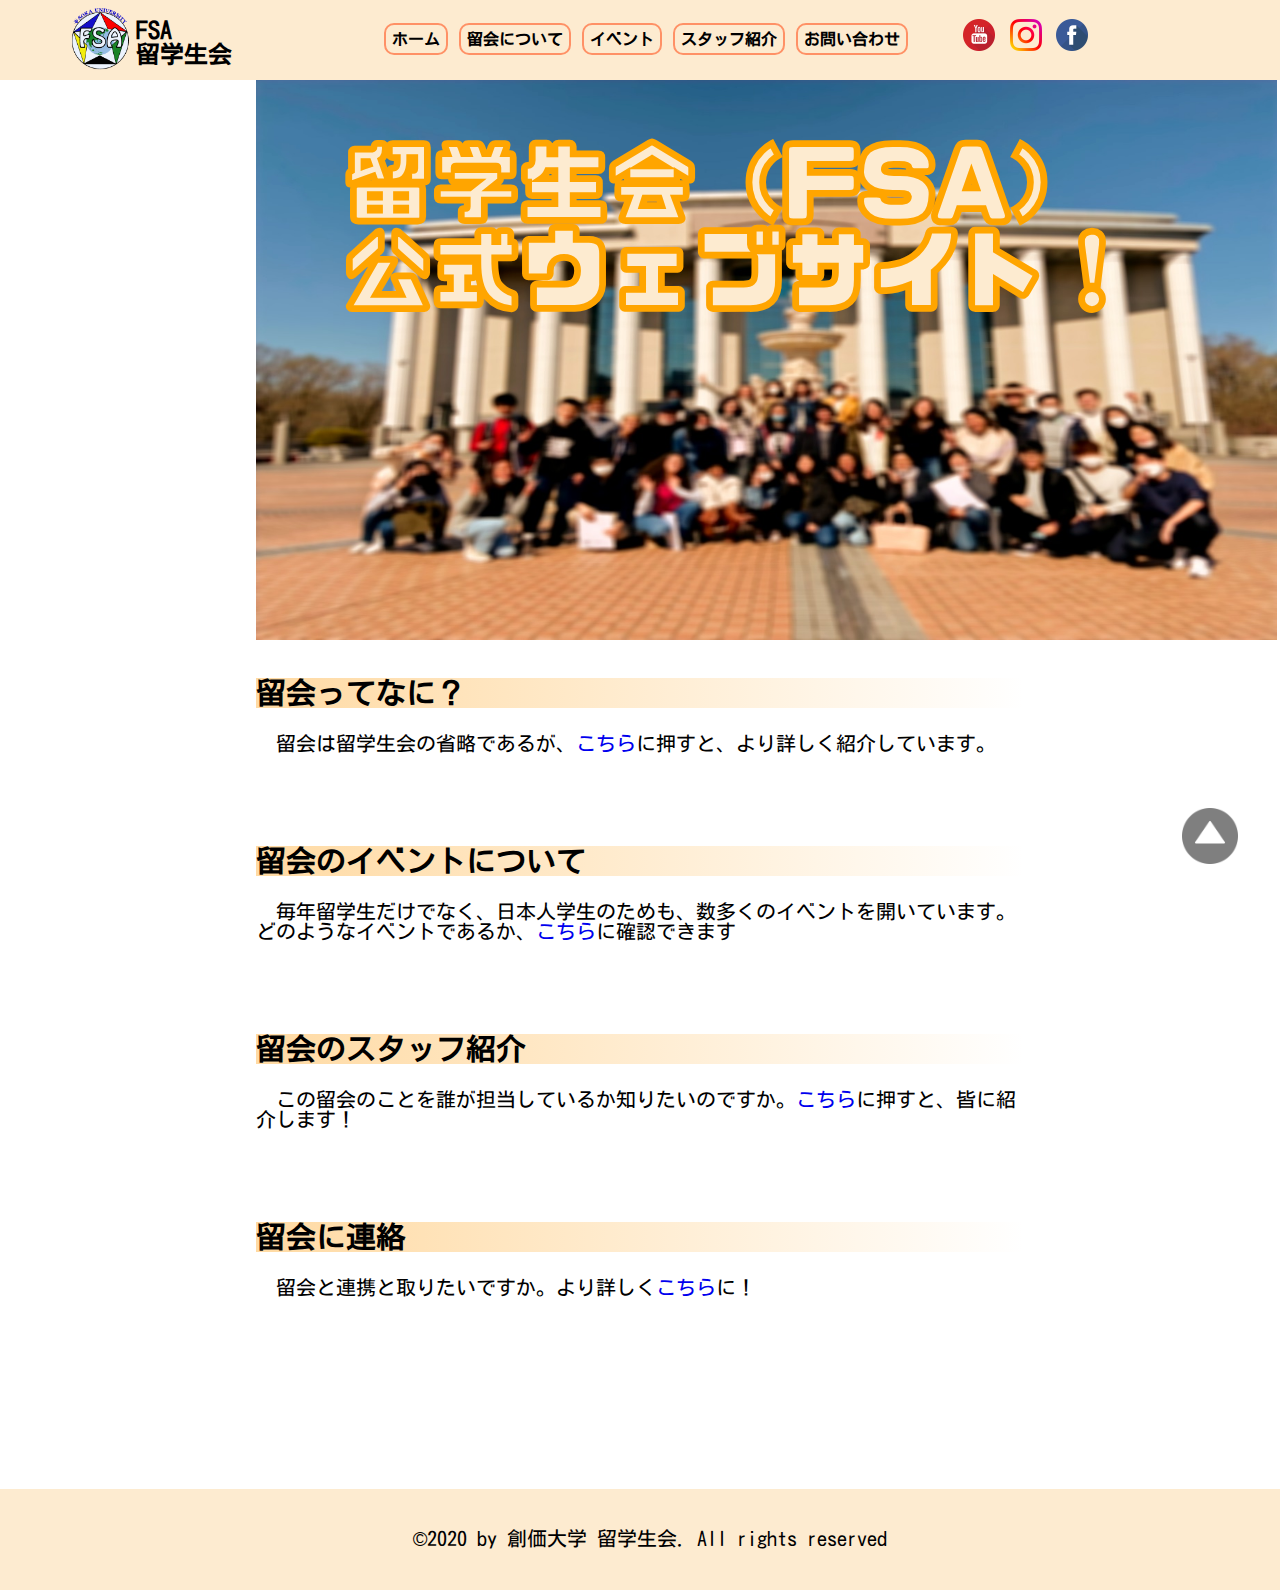
<file: index.html>
<!DOCTYPE html>

<html lang="ja">
    <head>
        <meta charset= "UTF-8"/>
        <link rel="stylesheet" href="./design.css"/>
        <link rel="icon" href="./icon/logo_hd.png" type="image/png"/>
        <meta name= "author" content="KeithVALENTIN"/>
        <meta name= "keywords" content="htlm, css, javascript"/>
        <title>創価大学留学生会公式的なウェブサイト</title>
        
    </head>
    
    <body>
        <header>
            <div class="logo_top">
                <a href="./index.html"><img class="logo_img" src="./icon/logo_hd.png" alt="Your browser does not support this img" /></a>
                <p class="logo_no">FSA
                    留学生会</p>
            </div>
            
            <nav class="nav_bar">
                <ul>
                    <li><a href="./index.html">ホーム</a></li>
                    <li><a href="./expl.html">留会について</a></li>
                    <li><a href="./events.html">イベント</a></li>
                    <li><a href="./staff.html">スタッフ紹介</a></li>
                    <li><a href="./cont.html">お問い合わせ</a></li>
                </ul>
            </nav>
            
            <ul class="sns">
                <li><a href="https://www.youtube.com/channel/UCuiwszFoBiWii0fJ1_tnmRQ" target="_blank" rel="external"><img src="./icon/youtube.png"/></a></li>
                <li><a href="https://www.instagram.com/soka_uni_fsa/" target="_blank" rel="external"><img src="./icon/instagram.png"/></a></li>
                <li><a href="https://www.facebook.com/sokauniversityfsa/" target="_blank" rel="external"><img src="./icon/facebook.png"/></a></li>
            </ul>
        </header>
        
        <div class="main" id="top">
            <img src="./img/front.jpg"/>
            <h1 id="Title">留学生会（FSA）
            公式ウェブサイト！</h1>
            
            <div class="space">
                <h2 id="meann">留会ってなに？</h2>
                <p>留会は留学生会の省略であるが、<a href="./expl.html">こちら</a>に押すと、より詳しく紹介しています。</p>
            </div>
            <div class="space">
                <h2 id="event">留会のイベントについて</h2>
                <p>毎年留学生だけでなく、日本人学生のためも、数多くのイベントを開いています。どのようなイベントであるか、<a href="./events.html">こちら</a>に確認できます</p>
            </div>
            <div class="space">
                <h2 id="staff">留会のスタッフ紹介</h2>
                <p>この留会のことを誰が担当しているか知りたいのですか。<a href="./staff.html">こちら</a>に押すと、皆に紹介します！</p>
            </div>
            <div class="space">
                <h2 id="cont">留会に連絡</h2>
                <p>留会と連携と取りたいですか。より詳しく<a href="./cont.html">こちら</a>に！</p>
            </div>
        </div>
        
        <div class="top_ic"><a href="#top"><img src="./icon/top.png"/></a></div>
        
        <footer>
            <p id="bottom">&copy;2020 by 創価大学 留学生会. All rights reserved</p>
        </footer>
        
        <script src="https://ajax.googleapis.com/ajax/libs/jquery/3.5.1/jquery.min.js"></script>
        <script src="code.js"></script>
    </body>
</html>
</file>
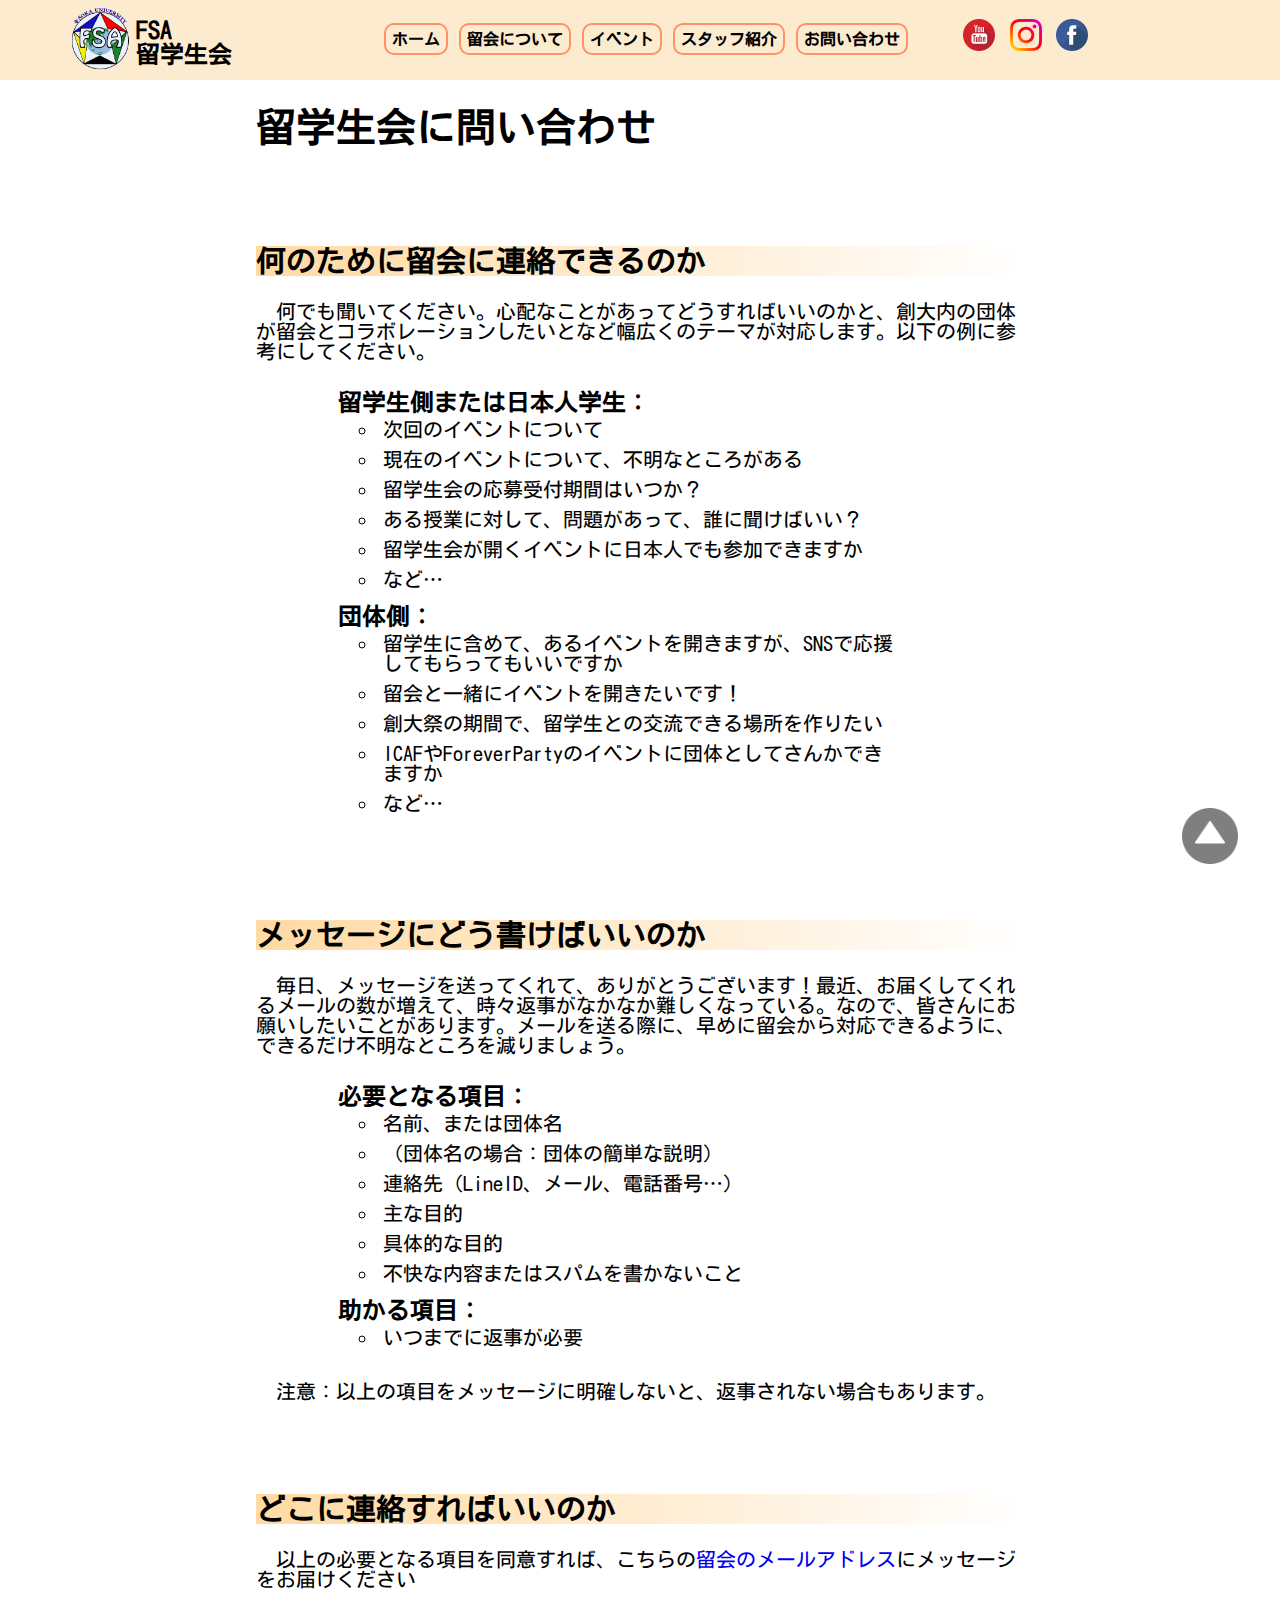
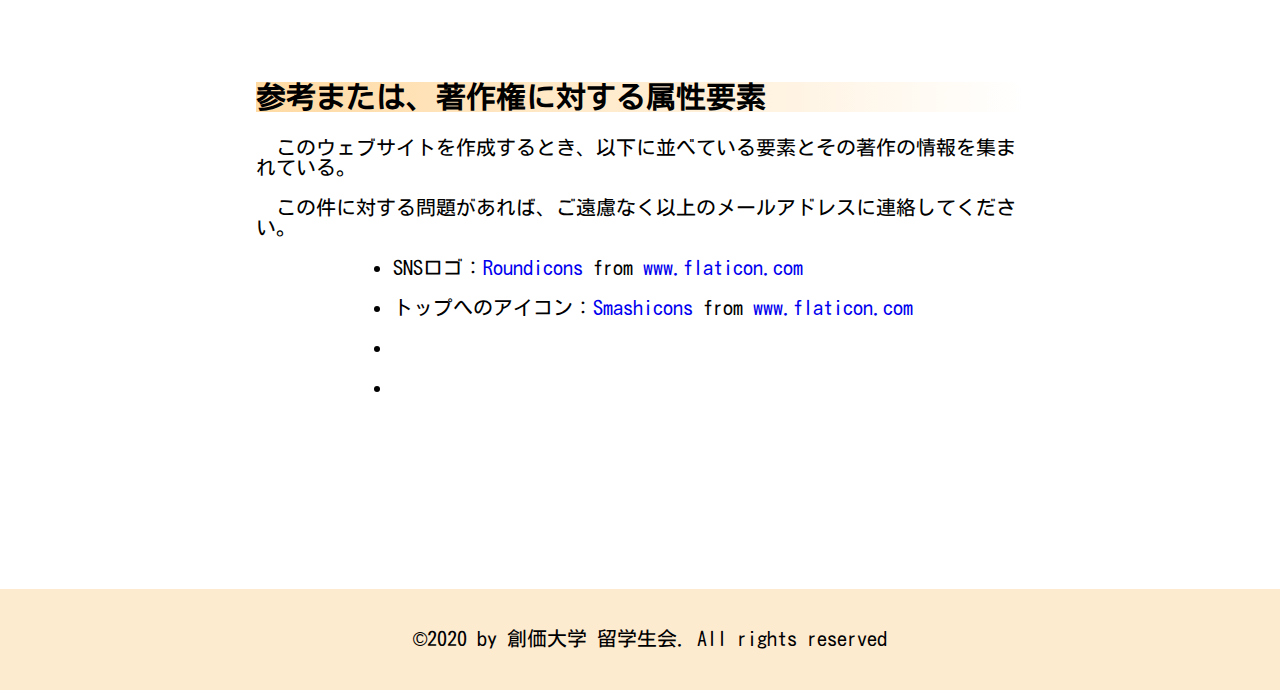
<file: cont.html>
<!DOCTYPE html>

<html lang="ja">
    <head>
        <meta charset= "UTF-8"/>
        <link rel="stylesheet" href="./design.css"/>
        <link rel="icon" href="./icon/logo_hd.png" type="image/png"/>
        <meta name= "author" content="KeithVALENTIN"/>
        <meta name= "keywords" content="htlm, css, javascript"/>
        <title>創価大学留学生会公式的なウェブサイト</title>
        
    </head>
    
    <body>
        <header>
            <div class="logo_top">
                <a href="./index.html"><img class="logo_img" src="./icon/logo_hd.png" alt="Your browser does not support this img" width="75em"/></a>
                <p class="logo_no">FSA
                    留学生会</p>
            </div>
            
            <nav class="nav_bar">
                <ul>
                    <li><a href="./index.html">ホーム</a></li>
                    <li><a href="./expl.html">留会について</a></li>
                    <li><a href="./events.html">イベント</a></li>
                    <li><a href="./staff.html">スタッフ紹介</a></li>
                    <li><a href="./cont.html">お問い合わせ</a></li>
                </ul>
            </nav>
            
            <ul class="sns">
                <li><a href="https://www.youtube.com/channel/UCuiwszFoBiWii0fJ1_tnmRQ" target="_blank" rel="external"><img src="./icon/youtube.png"/></a></li>
                <li><a href="https://www.instagram.com/soka_uni_fsa/" target="_blank" rel="external"><img src="./icon/instagram.png"/></a></li>
                <li><a href="https://www.facebook.com/sokauniversityfsa/" target="_blank" rel="external"><img src="./icon/facebook.png"/></a></li>
            </ul>
        </header>
        
        <div class="main" id="top">
            <h1>留学生会に問い合わせ</h1>
            <div class="space">
                <h2 id="moki">何のために留会に連絡できるのか</h2>
                <p>何でも聞いてください。心配なことがあってどうすればいいのかと、創大内の団体が留会とコラボレーションしたいとなど幅広くのテーマが対応します。以下の例に参考にしてください。</p>
                
                <ul class="komoku">
                    <li>
                        留学生側または日本人学生：
                        <ul>
                            <li>次回のイベントについて</li>
                            <li>現在のイベントについて、不明なところがある</li>
                            <li>留学生会の応募受付期間はいつか？</li>
                            <li>ある授業に対して、問題があって、誰に聞けばいい？</li>
                            <li>留学生会が開くイベントに日本人でも参加できますか</li>
                            <li>など…</li>
                        </ul>
                    </li>
                    <li>
                        団体側：
                        <ul>
                            <li>留学生に含めて、あるイベントを開きますが、SNSで応援してもらってもいいですか</li>
                            <li>留会と一緒にイベントを開きたいです！</li>
                            <li>創大祭の期間で、留学生との交流できる場所を作りたい</li>
                            <li>ICAFやForeverPartyのイベントに団体としてさんかできますか</li>
                            <li>など…</li>
                        </ul>
                    </li>
                </ul>
            </div>
            
            <div class="space">
                <h2 id="rule">メッセージにどう書けばいいのか</h2>
                <p>毎日、メッセージを送ってくれて、ありがとうございます！最近、お届くしてくれるメールの数が増えて、時々返事がなかなか難しくなっている。なので、皆さんにお願いしたいことがあります。メールを送る際に、早めに留会から対応できるように、できるだけ不明なところを減りましょう。</p>
                
                <ul class="komoku">
                    <li>
                        必要となる項目：
                        <ul>
                            <li>名前、または団体名</li>
                            <li>（団体名の場合：団体の簡単な説明）</li>
                            <li>連絡先（LineID、メール、電話番号…）</li>
                            <li>主な目的</li>
                            <li>具体的な目的</li>
                            <li>不快な内容またはスパムを書かないこと</li>
                        </ul>
                    </li>
                    <li>
                        助かる項目：
                        <ul>
                            <li>いつまでに返事が必要</li>
                        </ul>
                    </li>
                </ul>
                <p>注意：以上の項目をメッセージに明確しないと、返事されない場合もあります。</p>
            </div>
            
            <div class="space">
                <h2 id="mail">どこに連絡すればいいのか</h2>
                <p>以上の必要となる項目を同意すれば、こちらの<a href="mailto:fsasokafamily@gmail.com?cc=e1958225@soka-u.jp">留会のメールアドレス</a>にメッセージをお届けください</p>
            </div>
            
            <div class="space">
                <h2>参考または、著作権に対する属性要素</h2>
                <p>このウェブサイトを作成するとき、以下に並べている要素とその著作の情報を集まれている。</p>
                <p>この件に対する問題があれば、ご遠慮なく以上のメールアドレスに連絡してください。</p>
                
                <ul class="choken">
                    <li>SNSロゴ：<a href="https://roundicons.com/" title="Roundicons">Roundicons</a> from <a href="https://www.flaticon.com/" title="Flaticon"> www.flaticon.com</a></li>
                    <li>トップへのアイコン：<a href="https://smashicons.com/" title="Smashicons">Smashicons</a> from <a href="https://www.flaticon.com/" title="Flaticon"> www.flaticon.com</a></li>
                    <li></li>
                    <li></li>
                </ul>
            </div>
        </div>
        
        <div class="top_ic"><a href="#top"><img src="./icon/top.png"/></a></div>
        
        <footer>
            <p id="bottom">&copy;2020 by 創価大学 留学生会. All rights reserved</p>
        </footer>
        
        <script src="https://ajax.googleapis.com/ajax/libs/jquery/3.5.1/jquery.min.js"></script>
        <script src="code.js"></script>
    </body>
</html>
</file>
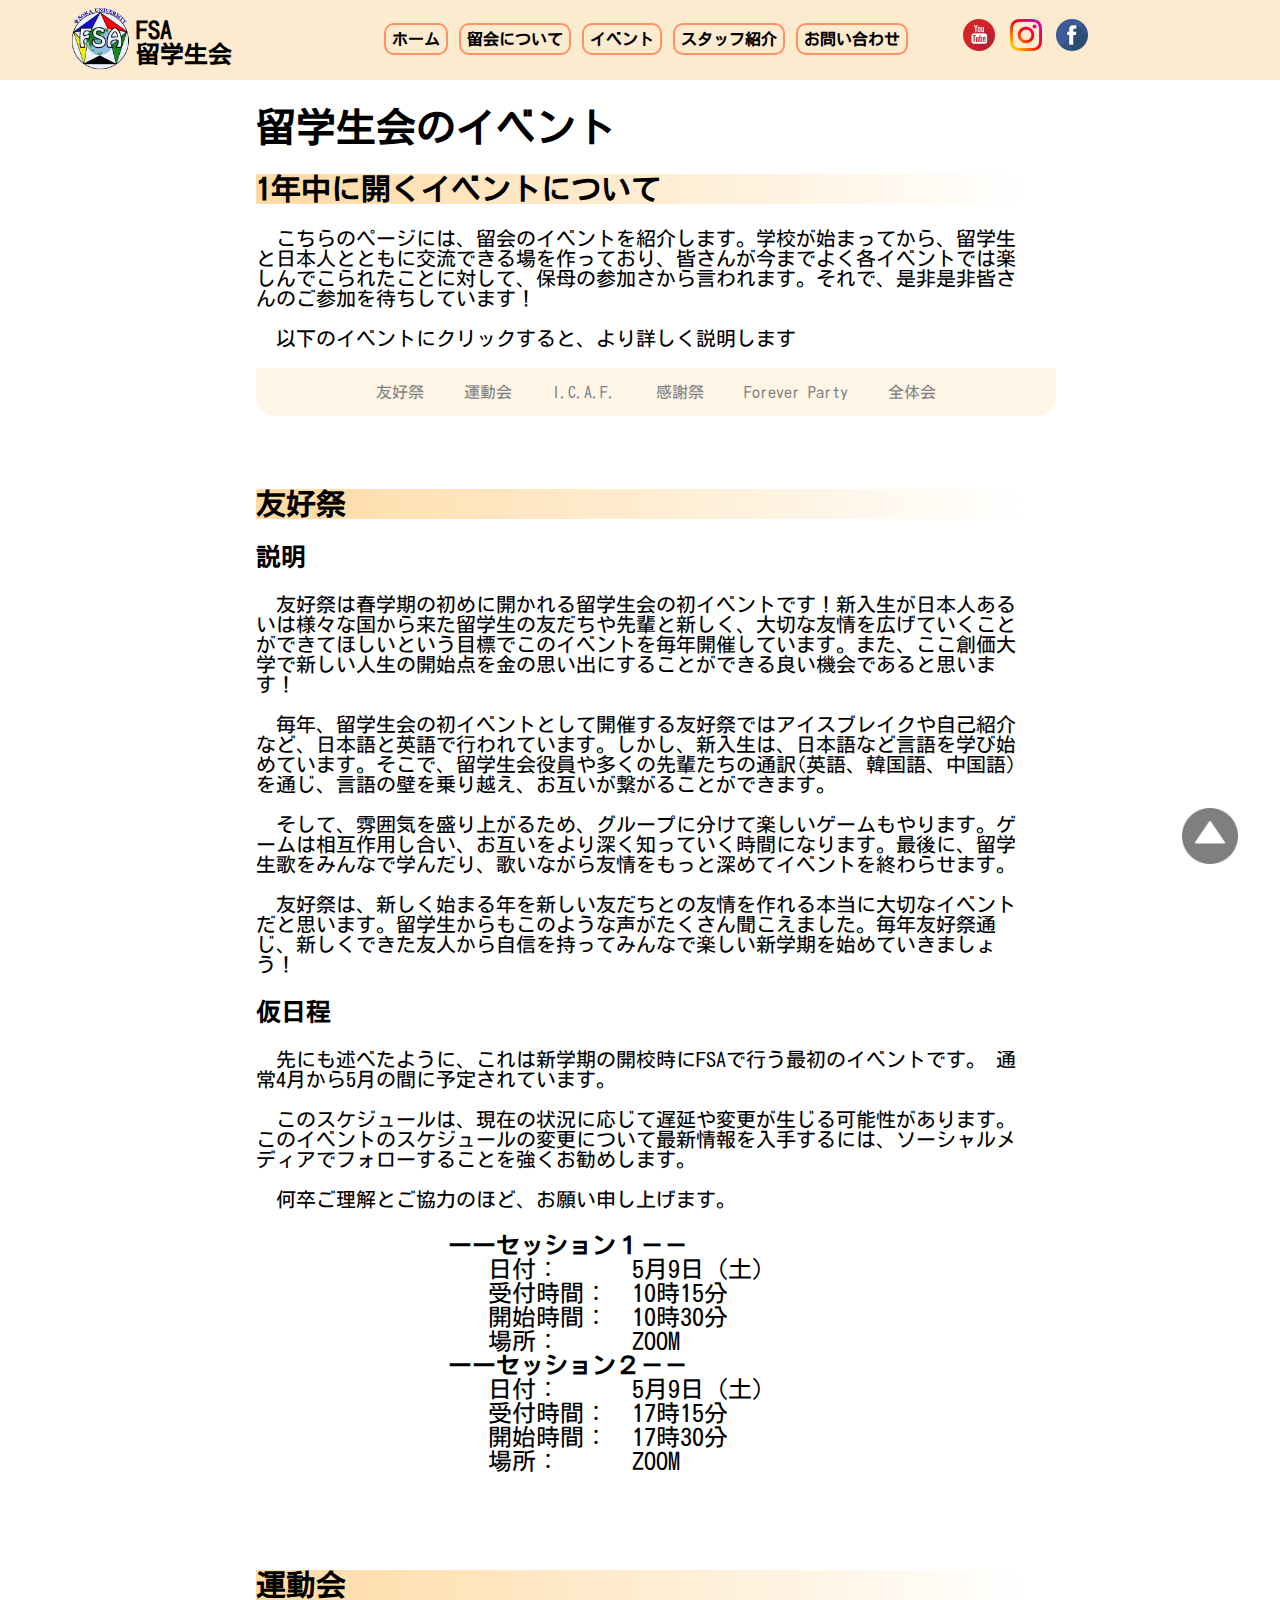
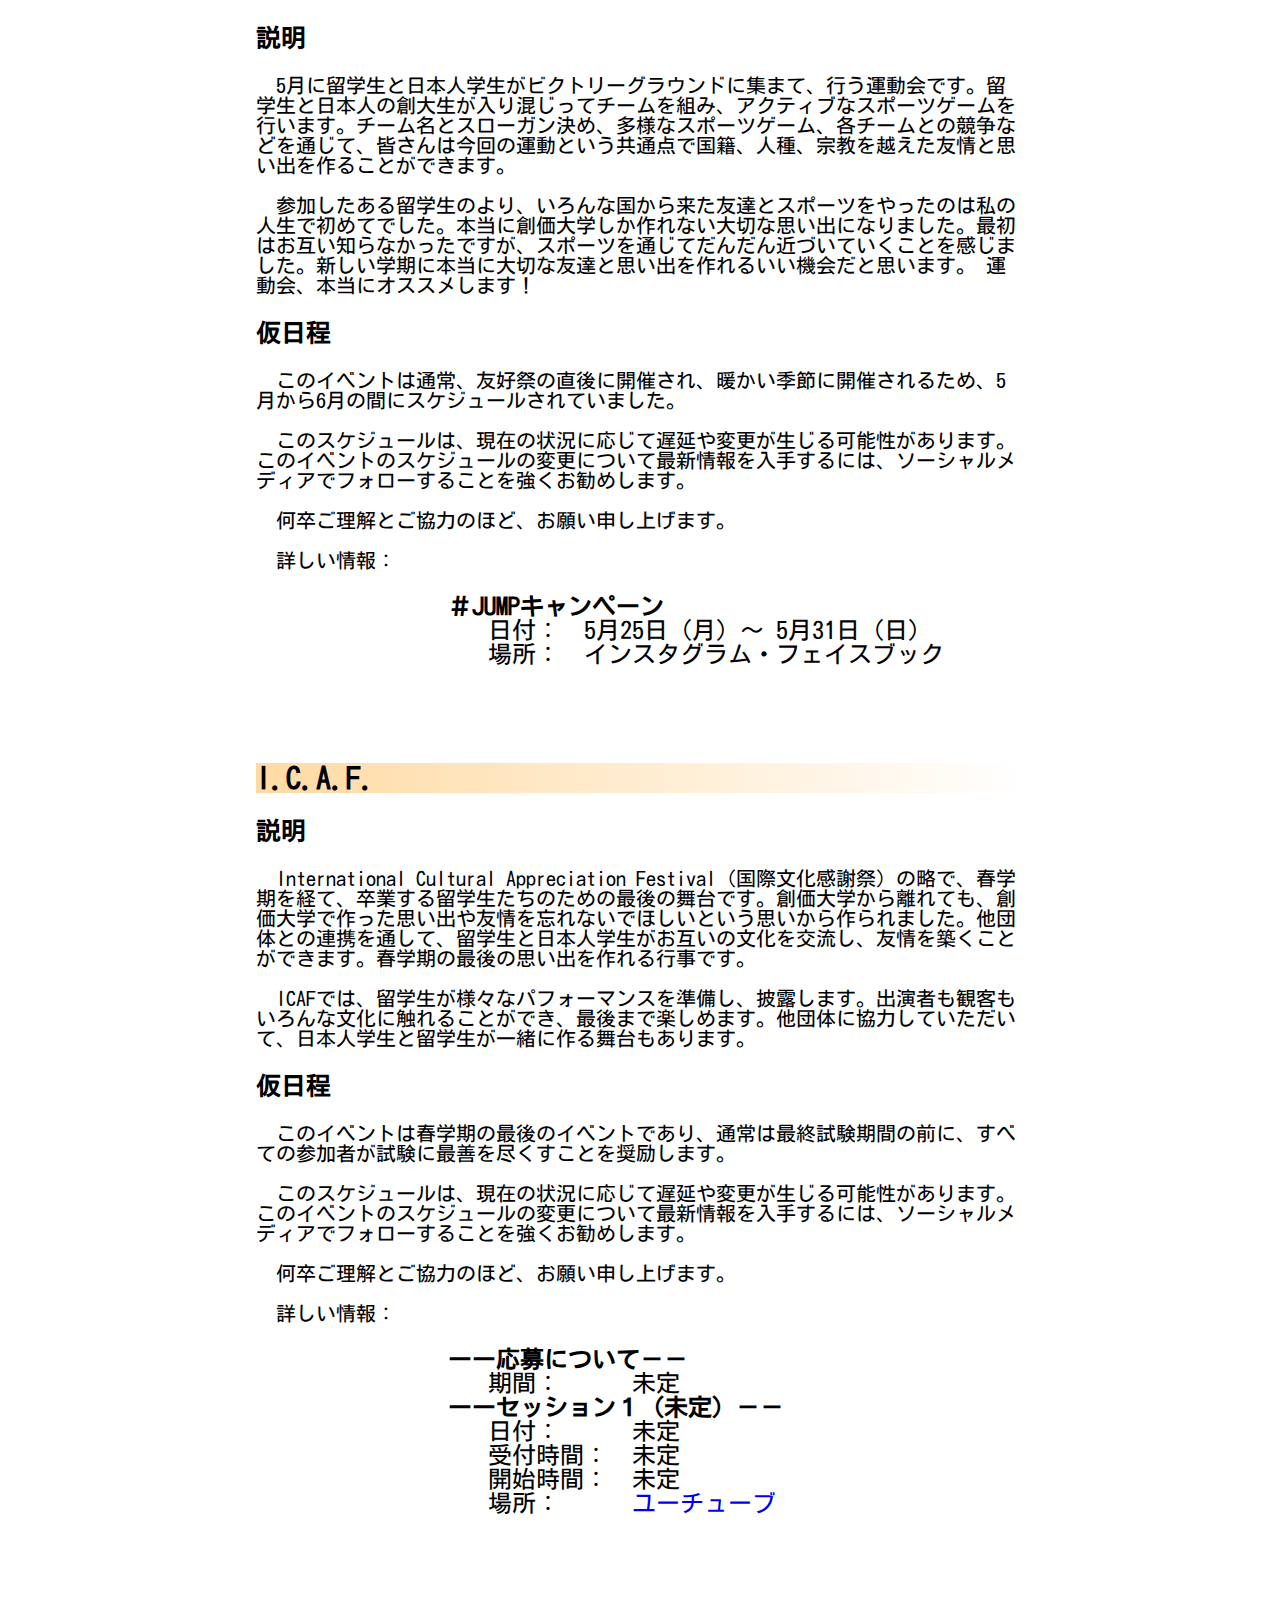
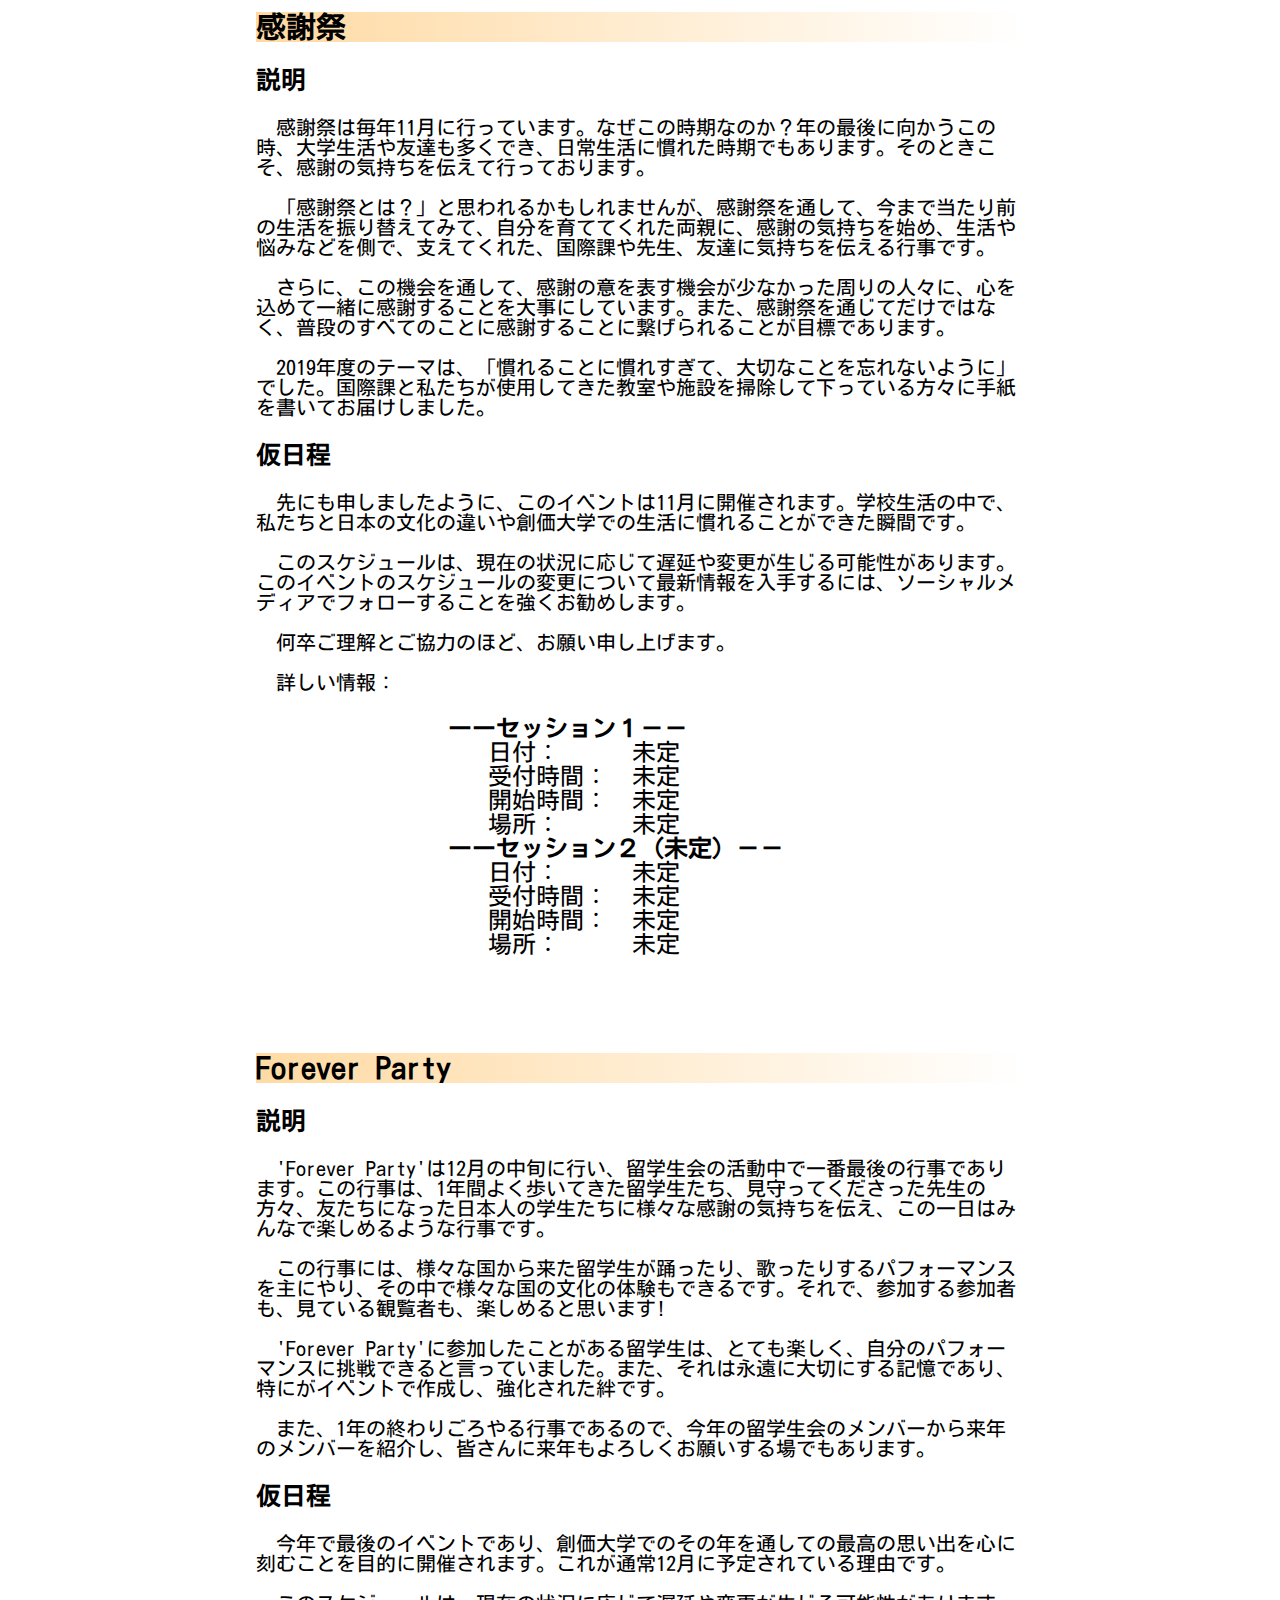
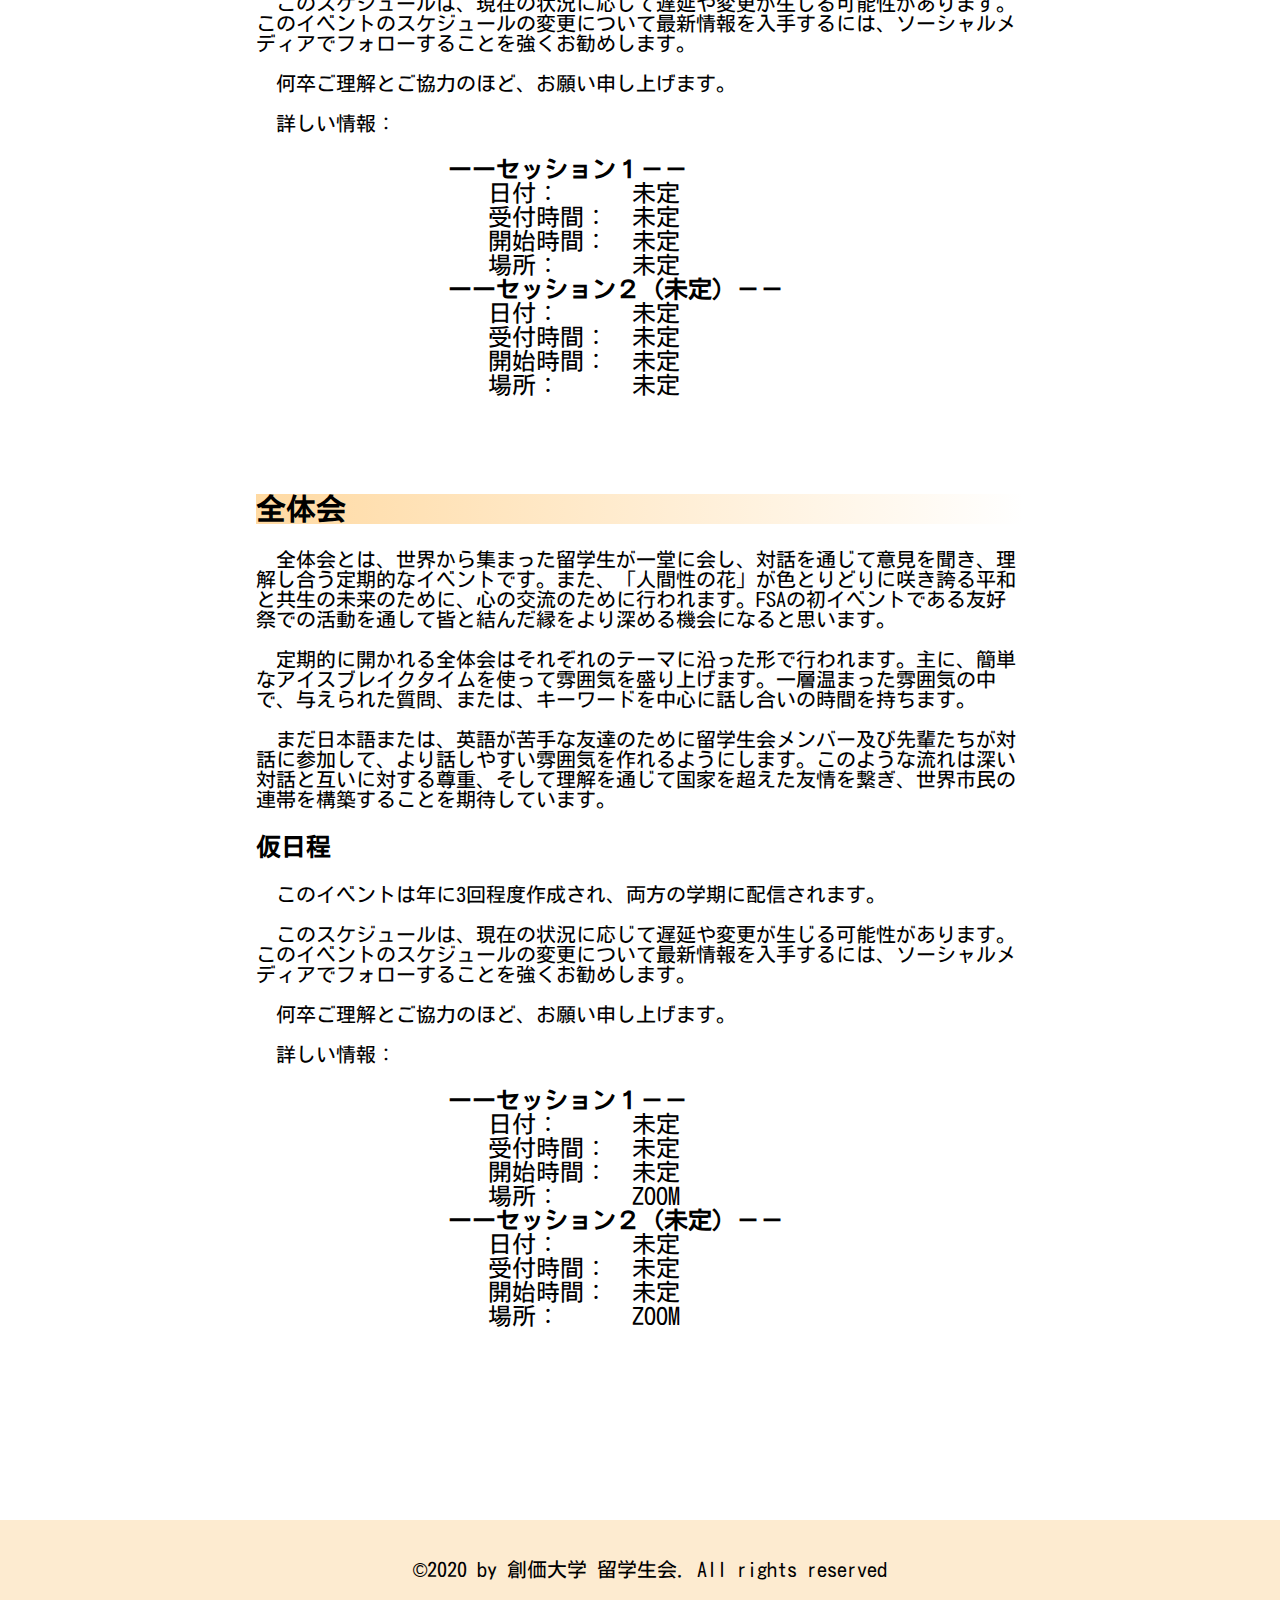
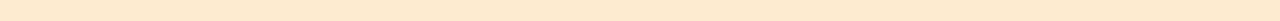
<file: events.html>
<!DOCTYPE html>

<html lang="ja">
    <head>
        <meta charset= "UTF-8"/>
        <link rel="stylesheet" href="./design.css"/>
        <link rel="icon" href="./icon/logo_hd.png" type="image/png"/>
        <meta name= "author" content="KeithVALENTIN"/>
        <meta name= "keywords" content="htlm, css, javascript"/>
        <title>創価大学留学生会公式的なウェブサイト</title>
        
    </head>
    
    <body>
        <header>
            <div class="logo_top">
                <a href="./index.html"><img class="logo_img" src="./icon/logo_hd.png" alt="Your browser does not support this img" width="75em"/></a>
                <p class="logo_no">FSA
                    留学生会</p>
            </div>
            
            <nav class="nav_bar">
                <ul>
                    <li><a href="./index.html">ホーム</a></li>
                    <li><a href="./expl.html">留会について</a></li>
                    <li><a href="./events.html">イベント</a></li>
                    <li><a href="./staff.html">スタッフ紹介</a></li>
                    <li><a href="./cont.html">お問い合わせ</a></li>
                </ul>
            </nav>
            
            <ul class="sns">
                <li><a href="https://www.youtube.com/channel/UCuiwszFoBiWii0fJ1_tnmRQ" target="_blank" rel="external"><img src="./icon/youtube.png"/></a></li>
                <li><a href="https://www.instagram.com/soka_uni_fsa/" target="_blank" rel="external"><img src="./icon/instagram.png"/></a></li>
                <li><a href="https://www.facebook.com/sokauniversityfsa/" target="_blank" rel="external"><img src="./icon/facebook.png"/></a></li>
            </ul>
        </header>
        
        <div class="main" id="top">
            <div>
                <h1>留学生会のイベント</h1>
                <h2>1年中に開くイベントについて</h2>
                <p>こちらのページには、留会のイベントを紹介します。学校が始まってから、留学生と日本人とともに交流できる場を作っており、皆さんが今までよく各イベントでは楽しんでこられたことに対して、保母の参加さから言われます。それで、是非是非皆さんのご参加を待ちしています！</p>
                <p>以下のイベントにクリックすると、より詳しく説明します</p>
            </div>
            <div class="eve_nav">
                <a href="#yuu">友好祭</a>
                <a href="#undo">運動会</a>
                <a href="#icaf">I.C.A.F.</a>
                <a href="#kan">感謝祭</a>
                <a href="#for">Forever Party</a>
                <a href="#zent">全体会</a>
            </div>
            
            <div>
                <div id="yuu">
                    <h2>友好祭</h2>
                    <h3>説明</h3>
                    <p>友好祭は春学期の初めに開かれる留学生会の初イベントです！新入生が日本人あるいは様々な国から来た留学生の友だちや先輩と新しく、大切な友情を広げていくことができてほしいという目標でこのイベントを毎年開催しています。また、ここ創価大学で新しい人生の開始点を金の思い出にすることができる良い機会であると思います！</p>
                    <p>毎年、留学生会の初イベントとして開催する友好祭ではアイスブレイクや自己紹介など、日本語と英語で行われています。しかし、新入生は、日本語など言語を学び始めています。そこで、留学生会役員や多くの先輩たちの通訳(英語、韓国語、中国語)を通じ、言語の壁を乗り越え、お互いが繋がることができます。</p>
                    <p>そして、雰囲気を盛り上がるため、グループに分けて楽しいゲームもやります。ゲームは相互作用し合い、お互いをより深く知っていく時間になります。最後に、留学生歌をみんなで学んだり、歌いながら友情をもっと深めてイベントを終わらせます。</p>
                    <p>友好祭は、新しく始まる年を新しい友だちとの友情を作れる本当に大切なイベントだと思います。留学生からもこのような声がたくさん聞こえました。毎年友好祭通じ、新しくできた友人から自信を持ってみんなで楽しい新学期を始めていきましょう！</p>
                    
                    <h3>仮日程</h3>
                    <p>先にも述べたように、これは新学期の開校時にFSAで行う最初のイベントです。 通常4月から5月の間に予定されています。</p>
                    <p>このスケジュールは、現在の状況に応じて遅延や変更が生じる可能性があります。 このイベントのスケジュールの変更について最新情報を入手するには、ソーシャルメディアでフォローすることを強くお勧めします。</p>
                    <p>何卒ご理解とご協力のほど、お願い申し上げます。</p>
                    <ul class="nittei">
                        <li>ーーセッション１－－
                            <ul>
                                <li>日付：　　　5月9日（土）</li>
                                <li>受付時間：　10時15分</li>
                                <li>開始時間：　10時30分</li>
                                <li>場所：　　　ZOOM</li>
                            </ul>
                        </li>
                        <li>ーーセッション２－－
                            <ul>
                                <li>日付：　　　5月9日（土）</li>
                                <li>受付時間：　17時15分</li>
                                <li>開始時間：　17時30分</li>
                                <li>場所：　　　ZOOM</li>
                            </ul>
                        </li>
                    </ul>
                </div>
                
                <div id="undo">
                    <h2>運動会</h2>
                    <h3>説明</h3>
                    <p>5月に留学生と日本人学生がビクトリーグラウンドに集まて、行う運動会です。留学生と日本人の創大生が入り混じってチームを組み、アクティブなスポーツゲームを行います。チーム名とスローガン決め、多様なスポーツゲーム、各チームとの競争などを通じて、皆さんは今回の運動という共通点で国籍、人種、宗教を越えた友情と思い出を作ることができます。</p>
                    <p>参加したある留学生のより、いろんな国から来た友達とスポーツをやったのは私の人生で初めてでした。本当に創価大学しか作れない大切な思い出になりました。最初はお互い知らなかったですが、スポーツを通じてだんだん近づいていくことを感じました。新しい学期に本当に大切な友達と思い出を作れるいい機会だと思います。 運動会、本当にオススメします！</p>
                    
                    <h3>仮日程</h3>
                    <p>このイベントは通常、友好祭の直後に開催され、暖かい季節に開催されるため、5月から6月の間にスケジュールされていました。</p>
                    <p>このスケジュールは、現在の状況に応じて遅延や変更が生じる可能性があります。このイベントのスケジュールの変更について最新情報を入手するには、ソーシャルメディアでフォローすることを強くお勧めします。</p>
                    <p>何卒ご理解とご協力のほど、お願い申し上げます。</p>
                    
                    <p>詳しい情報：</p>
                    <ul class="nittei">
                        <li>＃JUMPキャンペーン
                            <ul>
                                <li>日付：　5月25日（月）～ 5月31日（日）</li>
                                <li>場所：　インスタグラム・フェイスブック</li>
                            </ul>
                        </li>
                    </ul>
                </div>
                
                <div id="icaf">
                    <h2>I.C.A.F.</h2>
                    <h3>説明</h3>
                    <p>International Cultural Appreciation Festival（国際文化感謝祭）の略で、春学期を経て、卒業する留学生たちのための最後の舞台です。創価大学から離れても、創価大学で作った思い出や友情を忘れないでほしいという思いから作られました。他団体との連携を通して、留学生と日本人学生がお互いの文化を交流し、友情を築くことができます。春学期の最後の思い出を作れる行事です。</p>
                    <p>ICAFでは、留学生が様々なパフォーマンスを準備し、披露します。出演者も観客もいろんな文化に触れることができ、最後まで楽しめます。他団体に協力していただいて、日本人学生と留学生が一緒に作る舞台もあります。</p>
                    
                    <h3>仮日程</h3>
                    <p>このイベントは春学期の最後のイベントであり、通常は最終試験期間の前に、すべての参加者が試験に最善を尽くすことを奨励します。</p>
                    <p>このスケジュールは、現在の状況に応じて遅延や変更が生じる可能性があります。このイベントのスケジュールの変更について最新情報を入手するには、ソーシャルメディアでフォローすることを強くお勧めします。</p>
                    <p>何卒ご理解とご協力のほど、お願い申し上げます。</p>
                    
                    <p>詳しい情報：</p>
                    
                    <ul class="nittei">
                        <li>ーー応募について－－
                            <ul>
                                <li>期間：　　　未定</li>
                            </ul>
                        </li>
                        <li>ーーセッション１（未定）－－
                            <ul>
                                <li>日付：　　　未定</li>
                                <li>受付時間：　未定</li>
                                <li>開始時間：　未定</li>
                                <li>場所：　　　<a href="https://www.youtube.com/channel/UCuiwszFoBiWii0fJ1_tnmRQ" target="_blank" rel="external">ユーチューブ</a></li>
                            </ul>
                        </li>
                    </ul>
                </div>
                
                <div id="kan">
                    <h2>感謝祭</h2>
                    <h3>説明</h3>
                    <p>感謝祭は毎年11月に行っています。なぜこの時期なのか？年の最後に向かうこの時、大学生活や友達も多くでき、日常生活に慣れた時期でもあります。そのときこそ、感謝の気持ちを伝えて行っております。</p>
                    <p>「感謝祭とは？」と思われるかもしれませんが、感謝祭を通して、今まで当たり前の生活を振り替えてみて、自分を育ててくれた両親に、感謝の気持ちを始め、生活や悩みなどを側で、支えてくれた、国際課や先生、友達に気持ちを伝える行事です。</p>
                    <p>さらに、この機会を通して、感謝の意を表す機会が少なかった周りの人々に、心を込めて一緒に感謝することを大事にしています。また、感謝祭を通じてだけではなく、普段のすべてのことに感謝することに繋げられることが目標であります。</p>
                    <p>2019年度のテーマは、「慣れることに慣れすぎて、大切なことを忘れないように」でした。国際課と私たちが使用してきた教室や施設を掃除して下っている方々に手紙を書いてお届けしました。</p>
                    
                    <h3>仮日程</h3>
                    <p>先にも申しましたように、このイベントは11月に開催されます。学校生活の中で、私たちと日本の文化の違いや創価大学での生活に慣れることができた瞬間です。</p>
                    <p>このスケジュールは、現在の状況に応じて遅延や変更が生じる可能性があります。このイベントのスケジュールの変更について最新情報を入手するには、ソーシャルメディアでフォローすることを強くお勧めします。</p>
                    <p>何卒ご理解とご協力のほど、お願い申し上げます。</p>
                    
                    <p>詳しい情報：</p>
                    
                    <ul class="nittei">
                        <li>ーーセッション１－－
                            <ul>
                                <li>日付：　　　未定</li>
                                <li>受付時間：　未定</li>
                                <li>開始時間：　未定</li>
                                <li>場所：　　　未定</li>
                            </ul>
                        </li>
                        <li>ーーセッション２（未定）－－
                            <ul>
                                <li>日付：　　　未定</li>
                                <li>受付時間：　未定</li>
                                <li>開始時間：　未定</li>
                                <li>場所：　　　未定</li>
                            </ul>
                        </li>
                    </ul>
                </div>
                
                <div id="for">
                    <h2>Forever Party</h2>
                    <h3>説明</h3>
                    <p>'Forever Party'は12月の中旬に行い、留学生会の活動中で一番最後の行事であります。この行事は、1年間よく歩いてきた留学生たち、見守ってくださった先生の方々、友たちになった日本人の学生たちに様々な感謝の気持ちを伝え、この一日はみんなで楽しめるような行事です。</p>
                    <p>この行事には、様々な国から来た留学生が踊ったり、歌ったりするパフォーマンスを主にやり、その中で様々な国の文化の体験もできるです。それで、参加する参加者も、見ている観覧者も、楽しめると思います!</p>
                    <p>'Forever Party'に参加したことがある留学生は、とても楽しく、自分のパフォーマンスに挑戦できると言っていました。また、それは永遠に大切にする記憶であり、特にがイベントで作成し、強化された絆です。</p>
                    <p>また、1年の終わりごろやる行事であるので、今年の留学生会のメンバーから来年のメンバーを紹介し、皆さんに来年もよろしくお願いする場でもあります。</p>
                    
                    <h3>仮日程</h3>
                    <p>今年で最後のイベントであり、創価大学でのその年を通しての最高の思い出を心に刻むことを目的に開催されます。これが通常12月に予定されている理由です。</p>
                    <p>このスケジュールは、現在の状況に応じて遅延や変更が生じる可能性があります。このイベントのスケジュールの変更について最新情報を入手するには、ソーシャルメディアでフォローすることを強くお勧めします。</p>
                    <p>何卒ご理解とご協力のほど、お願い申し上げます。</p>
                    
                    <p>詳しい情報：</p>
                    
                    <ul class="nittei">
                        <li>ーーセッション１－－
                            <ul>
                                <li>日付：　　　未定</li>
                                <li>受付時間：　未定</li>
                                <li>開始時間：　未定</li>
                                <li>場所：　　　未定</li>
                            </ul>
                        </li>
                        <li>ーーセッション２（未定）－－
                            <ul>
                                <li>日付：　　　未定</li>
                                <li>受付時間：　未定</li>
                                <li>開始時間：　未定</li>
                                <li>場所：　　　未定</li>
                            </ul>
                        </li>
                    </ul>
                </div>
                
                <div id="zent">
                    <h2>全体会</h2>
                    <h3></h3>
                    <p>全体会とは、世界から集まった留学生が一堂に会し、対話を通じて意見を聞き、理解し合う定期的なイベントです。また、「人間性の花」が色とりどりに咲き誇る平和と共生の未来のために、心の交流のために行われます。FSAの初イベントである友好祭での活動を通して皆と結んだ縁をより深める機会になると思います。</p>
                    <p>定期的に開かれる全体会はそれぞれのテーマに沿った形で行われます。主に、簡単なアイスブレイクタイムを使って雰囲気を盛り上げます。一層温まった雰囲気の中で、与えられた質問、または、キーワードを中心に話し合いの時間を持ちます。</p>
                    <p>まだ日本語または、英語が苦手な友達のために留学生会メンバー及び先輩たちが対話に参加して、より話しやすい雰囲気を作れるようにします。このような流れは深い対話と互いに対する尊重、そして理解を通じて国家を超えた友情を繋ぎ、世界市民の連帯を構築することを期待しています。</p>
                    
                    <h3>仮日程</h3>
                    <p>このイベントは年に3回程度作成され、両方の学期に配信されます。</p>
                    <p>このスケジュールは、現在の状況に応じて遅延や変更が生じる可能性があります。このイベントのスケジュールの変更について最新情報を入手するには、ソーシャルメディアでフォローすることを強くお勧めします。</p>
                    <p>何卒ご理解とご協力のほど、お願い申し上げます。</p>
                    
                    <p>詳しい情報：</p>
                    
                    <ul class="nittei">
                        <li>ーーセッション１－－
                            <ul>
                                <li>日付：　　　未定</li>
                                <li>受付時間：　未定</li>
                                <li>開始時間：　未定</li>
                                <li>場所：　　　ZOOM</li>
                            </ul>
                        </li>
                        <li>ーーセッション２（未定）－－
                            <ul>
                                <li>日付：　　　未定</li>
                                <li>受付時間：　未定</li>
                                <li>開始時間：　未定</li>
                                <li>場所：　　　ZOOM</li>
                            </ul>
                        </li>
                    </ul>
                </div>
            </div>
        </div>
        
        <div class="top_ic"><a href="#top"><img src="./icon/top.png"/></a></div>
        
        <footer>
            <p id="bottom">&copy;2020 by 創価大学 留学生会. All rights reserved</p>
        </footer>
        
        <script src="https://ajax.googleapis.com/ajax/libs/jquery/3.5.1/jquery.min.js"></script>
        <script src="code.js"></script>
    </body>
</html>
</file>
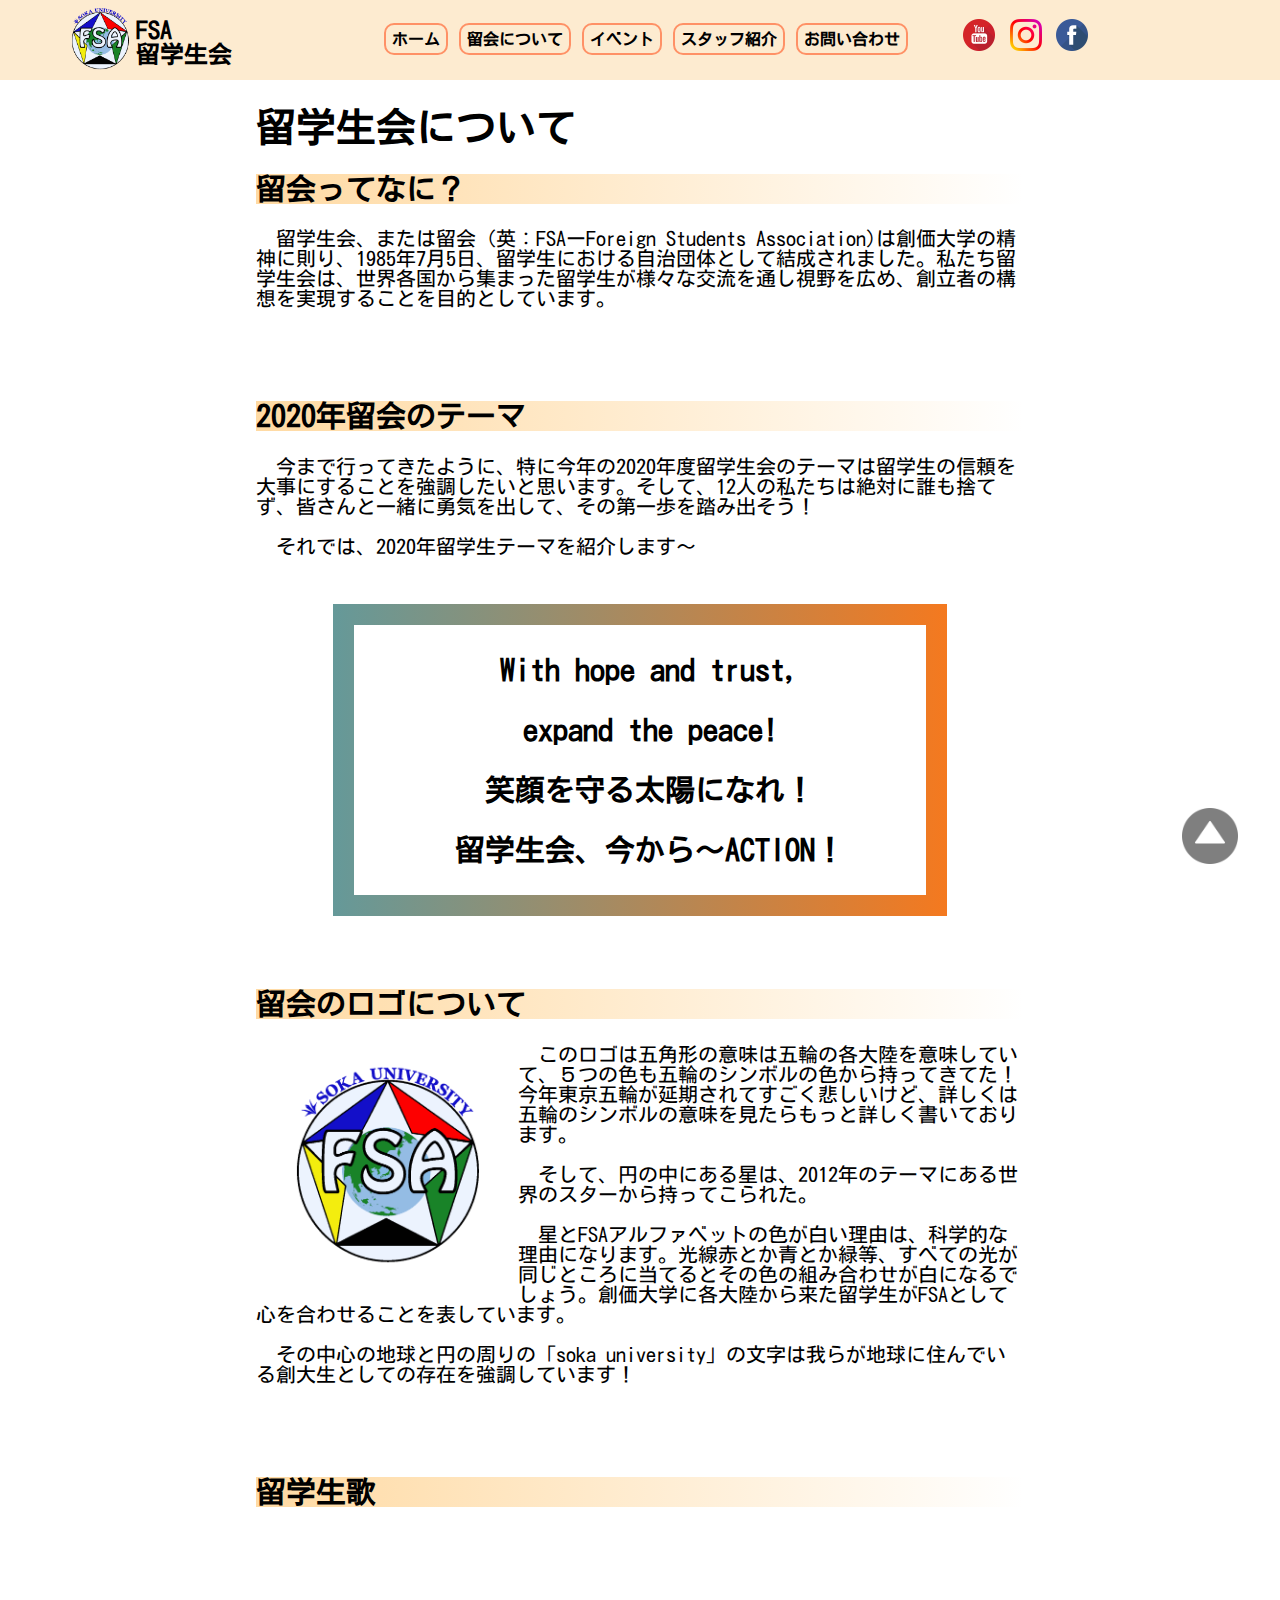
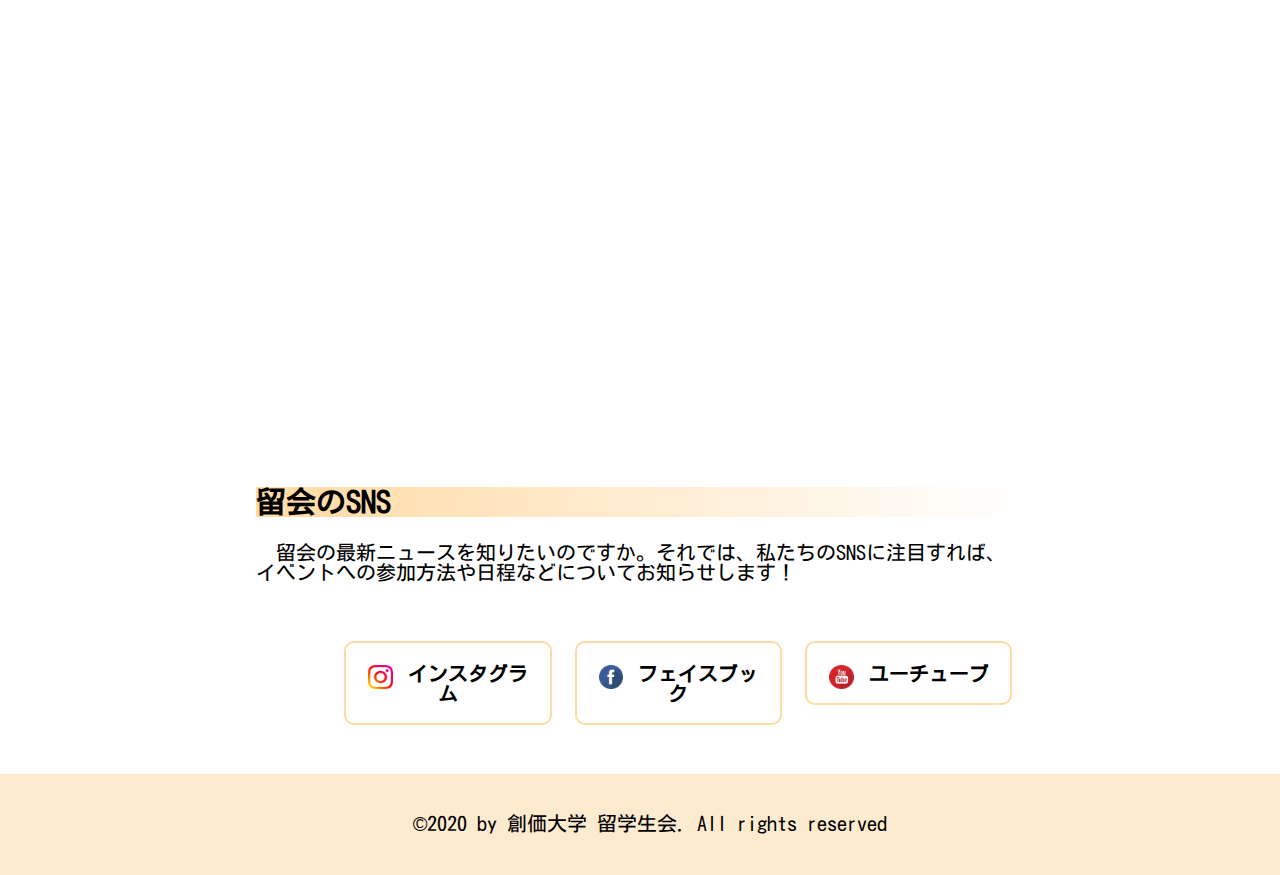
<file: expl.html>
<!DOCTYPE html>

<html lang="ja">
    <head>
        <meta charset= "UTF-8"/>
        <link rel="stylesheet" href="./design.css"/>
        <link rel="icon" href="./icon/logo_hd.png" type="image/png"/>
        <meta name= "author" content="KeithVALENTIN"/>
        <meta name= "keywords" content="htlm, css, javascript"/>
        <title>創価大学留学生会公式的なウェブサイト</title>
        
    </head>
    
    <body>
        <header>
            <div class="logo_top">
                <a href="./index.html"><img class="logo_img" src="./icon/logo_hd.png" alt="Your browser does not support this img" width="75em"/></a>
                <p class="logo_no">FSA
                    留学生会</p>
            </div>
            
            <nav class="nav_bar">
                <ul>
                    <li><a href="./index.html">ホーム</a></li>
                    <li><a href="./expl.html">留会について</a></li>
                    <li><a href="./events.html">イベント</a></li>
                    <li><a href="./staff.html">スタッフ紹介</a></li>
                    <li><a href="./cont.html">お問い合わせ</a></li>
                </ul>
            </nav>
            
            <ul class="sns">
                <li><a href="https://www.youtube.com/channel/UCuiwszFoBiWii0fJ1_tnmRQ" target="_blank" rel="external"><img src="./icon/youtube.png"/></a></li>
                <li><a href="https://www.instagram.com/soka_uni_fsa/" target="_blank" rel="external"><img src="./icon/instagram.png"/></a></li>
                <li><a href="https://www.facebook.com/sokauniversityfsa/" target="_blank" rel="external"><img src="./icon/facebook.png"/></a></li>
            </ul>
        </header>
        
        <div class="main" id="top">
            <h1>留学生会について</h1>
            <div>
                <h2>留会ってなに？</h2>
                <p>留学生会、または留会（英：FSAーForeign Students Association)は創価大学の精神に則り、1985年7月5日、留学生における自治団体として結成されました。私たち留学生会は、世界各国から集まった留学生が様々な交流を通し視野を広め、創立者の構想を実現することを目的としています。</p>
            </div>
            
            <div class="space">
                <h2>2020年留会のテーマ</h2>
                <p>今まで行ってきたように、特に今年の2020年度留学生会のテーマは留学生の信頼を大事にすることを強調したいと思います。そして、12人の私たちは絶対に誰も捨てず、皆さんと一緒に勇気を出して、その第一歩を踏み出そう！</p>
                <p>それでは、2020年留学生テーマを紹介します～</p>
                <div id="tema">
                    <p>With hope and trust,</p>
                    <p>expand the peace!</p>
                    <p>笑顔を守る太陽になれ！</p>
                    <p>留学生会、今から～ACTION！</p>
                </div>  
            </div>
            
            <div class="space">
                <h2>留会のロゴについて</h2>
                <img id="ex_logo"src="./icon/logo_hd.png" alt="Your browser is not supported " width="200"/>
                <p>このロゴは五角形の意味は五輪の各大陸を意味していて、５つの色も五輪のシンボルの色から持ってきてた！今年東京五輪が延期されてすごく悲しいけど、詳しくは五輪のシンボルの意味を見たらもっと詳しく書いております。</p>
                <p>そして、円の中にある星は、2012年のテーマにある世界のスターから持ってこられた。</p>
                <p>星とFSAアルファベットの色が白い理由は、科学的な理由になります。光線赤とか青とか緑等、すべての光が同じところに当てるとその色の組み合わせが白になるでしょう。創価大学に各大陸から来た留学生がFSAとして心を合わせることを表しています。</p>
                <p>その中心の地球と円の周りの「soka university」の文字は我らが地球に住んでいる創大生としての存在を強調しています！</p>
            </div>
            
            <div class="space">
                <h2>留学生歌</h2>
                <!-- <video id="ex_vid" height="500" controls> -->
                        <!-- <source src="./video/fsa_song.webm" type="video/webm"/> -->
                        <!-- <source src="./video/fsa_song.mp4" type="video/mp4"/>  -->
                        <!-- <p>Your browser is not supported</p> -->
                <!-- </video> -->
                <iframe id="ex_vid" src="https://www.youtube.com/embed/q5PdtnBLpco" frameborder="0" allow="accelerometer; autoplay; encrypted-media; gyroscope; picture-in-picture" allowfullscreen></iframe>
            </div>
            
            <div class="space">
                <h2>留会のSNS</h2>
                <p>留会の最新ニュースを知りたいのですか。それでは、私たちのSNSに注目すれば、イベントへの参加方法や日程などについてお知らせします！</p>
                <ul id="ex_sns">
                    <li><a id="ex_ins" href="https://www.instagram.com/soka_uni_fsa/" target="_blank" rel="external"><img src="./icon/instagram.png" alt="Your browser is not supported"/>インスタグラム</a></li>
                    <li><a id="ex_fac" href="https://www.facebook.com/sokauniversityfsa" target="_blank" rel="external"><img src="./icon/facebook.png" alt="Your browser is not supported"/>フェイスブック</a></li>
                    <li><a id="ex_you" href="https://www.youtube.com/channel/UCuiwszFoBiWii0fJ1_tnmRQ" target="_blank" rel="external"><img src="./icon/youtube.png" alt="Your browser is not supported"/>ユーチューブ</a></li>
                </ul>
            </div>
        </div>
        
        <div class="top_ic"><a href="#top"><img src="./icon/top.png"/></a></div>
        
        <footer>
            <p id="bottom">&copy;2020 by 創価大学 留学生会. All rights reserved</p>
        </footer>
        
        <script src="https://ajax.googleapis.com/ajax/libs/jquery/3.5.1/jquery.min.js"></script>
        <script src="code.js"></script>
    </body>
</html>
</file>
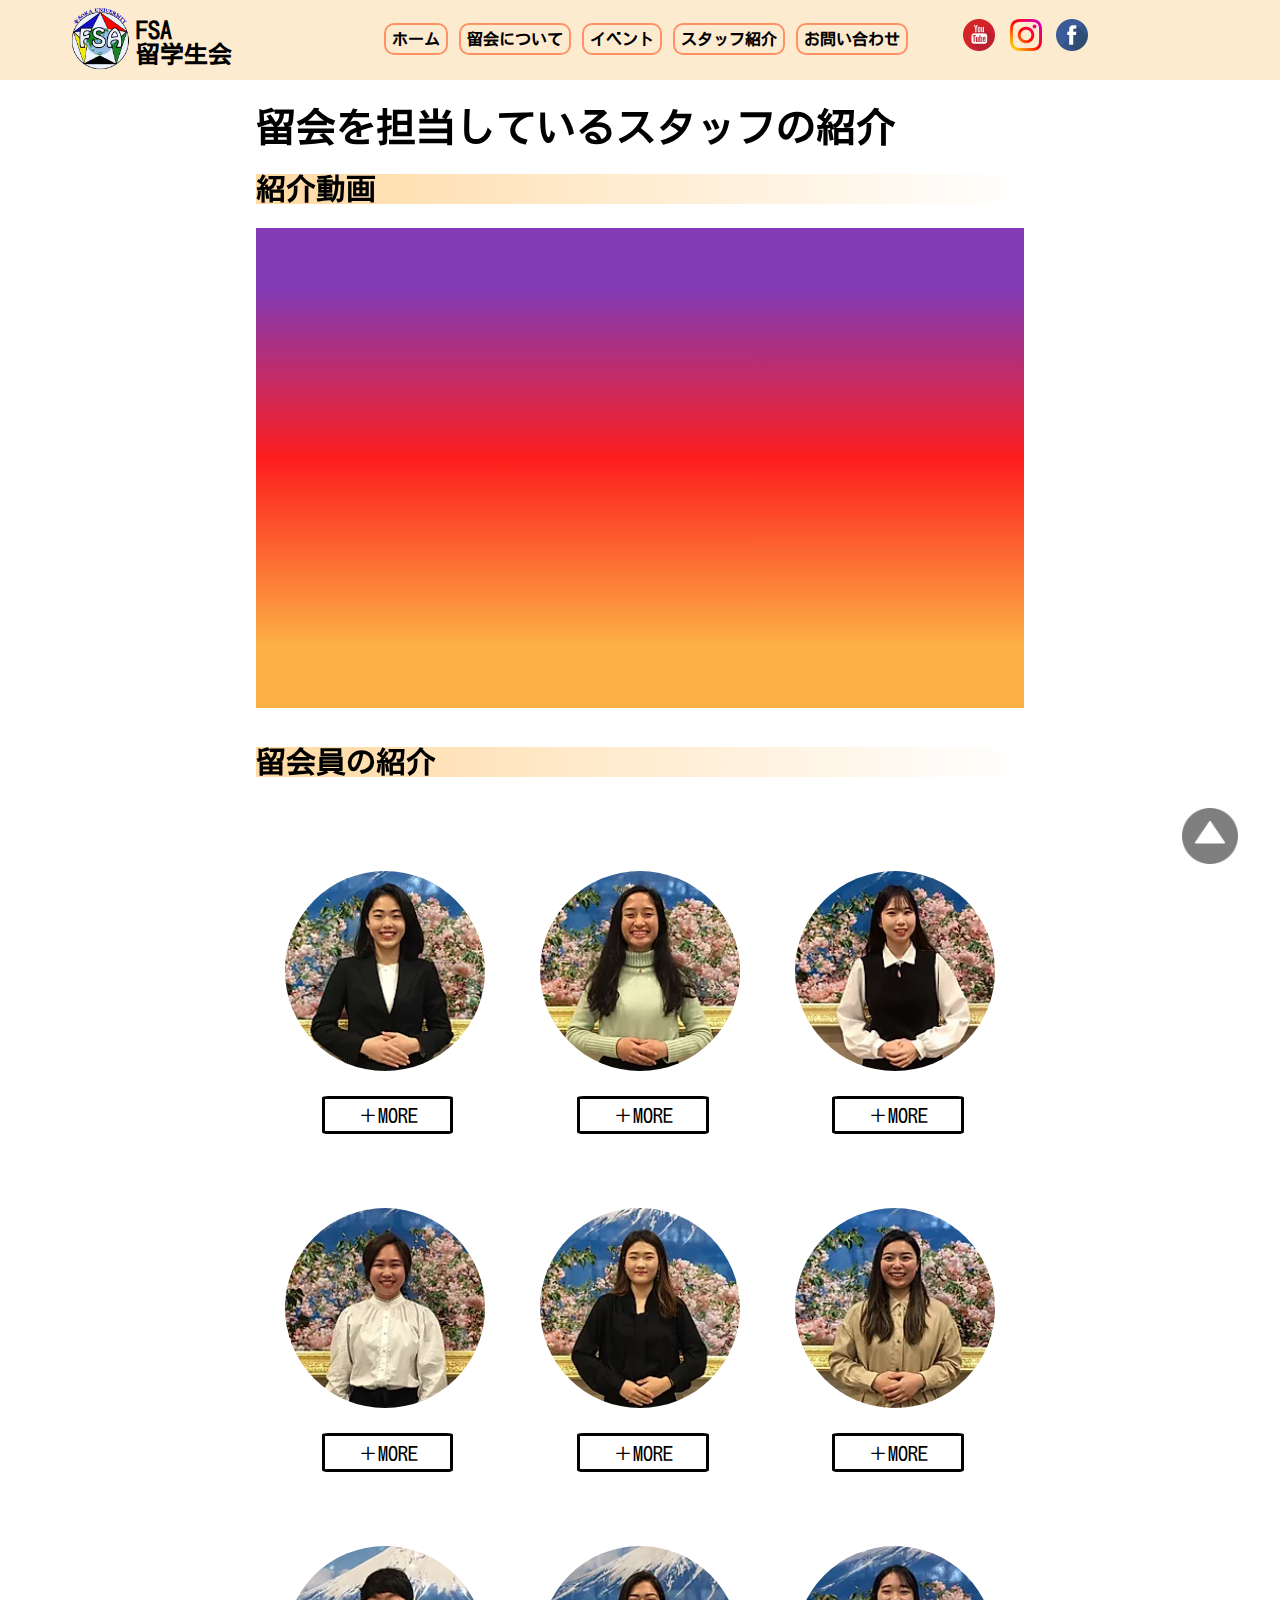
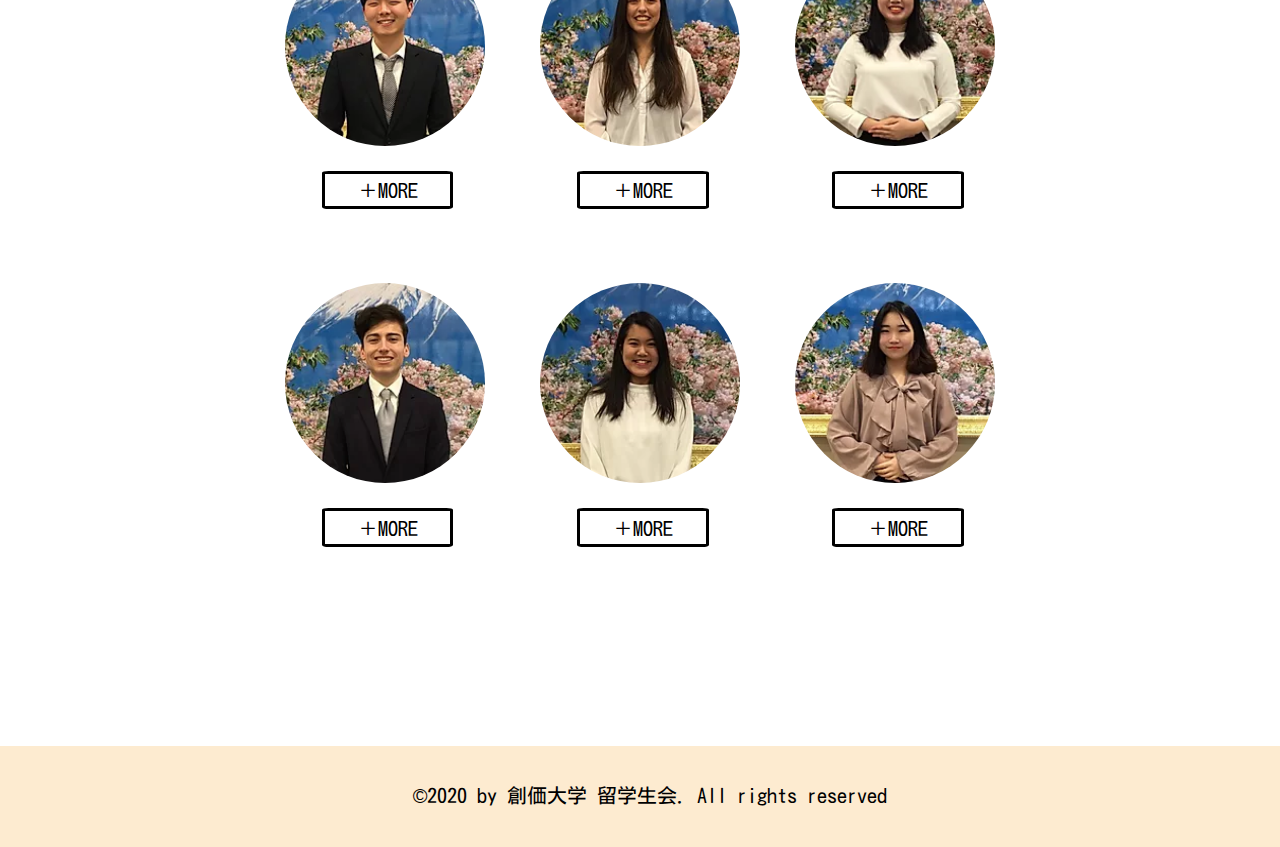
<file: staff.html>
<!DOCTYPE html>

<html lang="ja">
    <head>
        <meta charset= "UTF-8"/>
        <link rel="stylesheet" href="./design.css"/>
        <link rel="icon" href="./icon/logo_hd.png" type="image/png"/>
        <meta name= "author" content="KeithVALENTIN"/>
        <meta name= "keywords" content="htlm, css, javascript"/>
        <title>創価大学留学生会公式的なウェブサイト</title>
        
    </head>
    
    <body>
        <header>
            <div class="logo_top">
                <a href="./index.html"><img class="logo_img" src="./icon/logo_hd.png" alt="Your browser does not support this img" width="75em"/></a>
                <p class="logo_no">FSA
                    留学生会</p>
            </div>
            
            <nav class="nav_bar">
                <ul>
                    <li><a href="./index.html">ホーム</a></li>
                    <li><a href="./expl.html">留会について</a></li>
                    <li><a href="./events.html">イベント</a></li>
                    <li><a href="./staff.html">スタッフ紹介</a></li>
                    <li><a href="./cont.html">お問い合わせ</a></li>
                </ul>
            </nav>
            
            <ul class="sns">
                <li><a href="https://www.youtube.com/channel/UCuiwszFoBiWii0fJ1_tnmRQ" target="_blank" rel="external"><img src="./icon/youtube.png"/></a></li>
                <li><a href="https://www.instagram.com/soka_uni_fsa/" target="_blank" rel="external"><img src="./icon/instagram.png"/></a></li>
                <li><a href="https://www.facebook.com/sokauniversityfsa/" target="_blank" rel="external"><img src="./icon/facebook.png"/></a></li>
            </ul>
        </header>
        
        <div class="main" id="top">
            <h1>留会を担当しているスタッフの紹介</h1>
            <div id="vid_intro">
                <h2>紹介動画</h2>
                <div></div>
                <!-- <video height="475" controls> -->
                        <!-- <source src="./video/fsa_intro.webm" type="video/webm"/> -->
                        <!-- <source src="./video/fsa_intro.mp4" type="video/mp4"/>  -->
                        <!-- <p>Your browser is not supported</p> -->
                <!-- </video> -->
                <iframe src="https://drive.google.com/file/d/1bxTYgX77MRomukxcwqgLj8kZkbT8-uER/preview" frameborder="0" allow="accelerometer; autoplay; encrypted-media; gyroscope; picture-in-picture" allowfullscreen></iframe>
                <div></div>
            </div>
            
            <div class="space">
                <h2 id="toogle">留会員の紹介</h2>
                <table class="staff">
                    <tr id="r1">
                        <th>
                            <a href="https://www.instagram.com/haeran_ran/" target="_blank" rel="external"><img class="img_intro" src="profile/profile(1).webp" alt="Your browser is not supported" width="200" height="200"/></a>
                        </th>
                        <th>
                            <a href="https://www.instagram.com/ylindaserrano/" target="_blank" rel="external"><img class="img_intro" src="profile/profile(2).webp" alt="Your browser is not supported" width="200" height="200"/></a>
                        </th>
                        <th>
                            <a href="https://www.instagram.com/berriberry__/" target="_blank" rel="external"><img class="img_intro" src="profile/profile(3).webp" alt="Your browser is not supported" width="200" height="200"/></a>
                        </th>
                    </tr>
                    <tr class="more_b">
                        <td>
                            <p id="m11">＋MORE</p>
                        </td>
                        <td>
                            <p id="m12">＋MORE</p>
                        </td>
                        <td>
                            <p id="m13">＋MORE</p>
                        </td>
                    </tr>
                    <tr>
                        <td class="info_clm" id="me11">
                            <p class="pers11 qst">氏名：</p>
                            <p class="pers11 naiyo">張 慧蘭</p>
                            <p class="pers11 qst">ニックネーム：</p>
                            <p class="pers11 naiyo">ラン</p>
                            <p class="pers11 qst">国籍：</p>
                            <p class="pers11 naiyo">韓国</p>
                            <p class="pers11 qst">部門：</p>
                            <p class="pers11 naiyo">留会部門長</p>
                        </th>
                        <td class="info_clm" id="me12">
                            <p class="pers12 qst">氏名：</p>
                            <p class="pers12 naiyo">イリンダ ヴィクトリア カローサ セラーノ</p>
                            <p class="pers12 qst">ニックネーム：</p>
                            <p class="pers12 naiyo">イダ</p>
                            <p class="pers12 qst">国籍：</p>
                            <p class="pers12 naiyo">フィリピン</p>
                            <p class="pers12 qst">部門：</p>
                            <p class="pers12 naiyo">広報</p>
                        </th>
                        <td class="info_clm" id="me13">
                            <p class="pers13 qst">氏名：</p>
                            <p class="pers13 naiyo">李 知炫</p>
                            <p class="pers13 qst">ニックネーム：</p>
                            <p class="pers13 naiyo">ベリー</p>
                            <p class="pers13 qst">国籍：</p>
                            <p class="pers13 naiyo">韓国</p>
                            <p class="pers13 qst">部門：</p>
                            <p class="pers13 naiyo">ＩＴ</p>
                        </th>
                    </tr>
                    
                    
                    <tr id="r2">
                        <th>
                            <a href="https://www.instagram.com/mayumiwatabs/" target="_blank" rel="external"><img class="img_intro" src="profile/profile(4).webp" alt="Your browser is not supported" width="200" height="200"/></a>
                        </th>
                        <th>
                            <a href="https://www.instagram.com/ffhsiyeon/" target="_blank" rel="external"><img class="img_intro" src="profile/profile(5).webp" alt="Your browser is not supported" width="200" height="200"/></a>
                        </th>
                        <th>
                        <a href="https://www.instagram.com/anitdaa/" target="_blank" rel="external"><img class="img_intro" src="profile/profile(6).webp" alt="Your browser is not supported" width="200" height="200"/></a>
                        </th>
                    </tr>
                    <tr class="more_b">
                        <td>
                            <p id="m21">＋MORE</p>
                        </td>
                        <td>
                            <p id="m22">＋MORE</p>
                        </td>
                        <td>
                            <p id="m23">＋MORE</p>
                        </td>
                    </tr>
                    <tr>
                        <td class="info_clm" id="mem21">
                            <p class="pers21 qst">氏名：</p>
                            <p class="pers21 naiyo">渡部 万由美</p>
                            <p class="pers21 qst">ニックネーム：</p>
                            <p class="pers21 naiyo">まゆみ</p>
                            <p class="pers21 qst">国籍：</p>
                            <p class="pers21 naiyo">フィリピン</p>
                            <p class="pers21 qst">部門：</p>
                            <p class="pers21 naiyo">総務</p>
                        </th>
                        <td class="info_clm" id="mem22">
                            <p class="pers22 qst">氏名：</p>
                            <p class="pers22 naiyo">黄 是硯</p>
                            <p class="pers22 qst">ニックネーム：</p>
                            <p class="pers22 naiyo">シヨン</p>
                            <p class="pers22 qst">国籍：</p>
                            <p class="pers22 naiyo">韓国</p>
                            <p class="pers22 qst">部門：</p>
                            <p class="pers22 naiyo">総務</p>
                        </th>
                        <td class="info_clm" id="mem23">
                            <p class="pers23 qst">氏名：</p>
                            <p class="pers23 naiyo">チン シャン リン</p>
                            <p class="pers23 qst">ニックネーム：</p>
                            <p class="pers23 naiyo">アニタ</p>
                            <p class="pers23 qst">国籍：</p>
                            <p class="pers23 naiyo">台湾</p>
                            <p class="pers23 qst">部門：</p>
                            <p class="pers23 naiyo">ＩＴ</p>
                        </th>
                    </tr>
                    
                    
                    <tr id="r3">
                        <th>
                            <a href="https://www.instagram.com/yeop_ah/" target="_blank" rel="external"><img class="img_intro" src="profile/profile(7).webp" alt="Your browser is not supported" width="200" height="200"/></a>
                        </th>
                        <th>
                            <a href="https://www.instagram.com/meltoyoshima/" target="_blank" rel="external"><img class="img_intro" src="profile/profile(8).webp" alt="Your browser is not supported" width="200" height="200"/></a>
                        </th>
                        <th>
                            <a href="https://www.instagram.com/zzzyo_ya/" target="_blank" rel="external"><img class="img_intro" src="profile/profile(9).webp" alt="Your browser is not supported" width="200" height="200"/></a>
                        </th>
                    </tr>
                    <tr class="more_b">
                        <td>
                            <p id="m31">＋MORE</p>
                        </td>
                        <td>
                            <p id="m32">＋MORE</p>
                        </td>
                        <td>
                            <p id="m33">＋MORE</p>
                        </td>
                    </tr>
                    <tr>
                        <td class="info_clm" id="mem31">
                            <p class="pers31 qst">氏名：</p>
                            <p class="pers31 naiyo">李 度曄</p>
                            <p class="pers31 qst">ニックネーム：</p>
                            <p class="pers31 naiyo">ヤップ</p>
                            <p class="pers31 qst">国籍：</p>
                            <p class="pers31 naiyo">韓国</p>
                            <p class="pers31 qst">部門：</p>
                            <p class="pers31 naiyo">広報</p>
                        </th>
                        <td class="info_clm" id="mem32">
                            <p class="pers32 qst">氏名：</p>
                            <p class="pers32 naiyo">メリッサ デ オリベイラ トヨシマ</p>
                            <p class="pers32 qst">ニックネーム：</p>
                            <p class="pers32 naiyo">メル</p>
                            <p class="pers32 qst">国籍：</p>
                            <p class="pers32 naiyo">ブラジル</p>
                            <p class="pers32 qst">部門：</p>
                            <p class="pers32 naiyo">ＩＴ</p>
                        </th>
                        <td class="info_clm" id="mem33">
                            <p class="pers33 qst">氏名：</p>
                            <p class="pers33 naiyo">卞智淏</p>
                            <p class="pers33 qst">ニックネーム：</p>
                            <p class="pers33 naiyo">ジホ</p>
                            <p class="pers33 qst">国籍：</p>
                            <p class="pers33 naiyo">韓国</p>
                            <p class="pers33 qst">部門：</p>
                            <p class="pers33 naiyo">総務</p>
                        </th>
                    </tr>
                    
                    
                    <tr id="r4">
                        <th>
                            <a href="https://www.instagram.com/mrkeith_99/" target="_blank" rel="external"><img class="img_intro" src="profile/profile(10).webp" alt="Your browser is not supported" width="200" height="200"/></a>
                        </th>
                        <th>
                            <a href="https://www.instagram.com/yoyo____mi/" target="_blank" rel="external"><img class="img_intro" src="profile/profile(11).webp" alt="Your browser is not supported" width="200" height="200"/></a>
                        </th>
                        <th>
                            <a href="https://www.instagram.com/gkswlals_hana/" target="_blank" rel="external"><img class="img_intro" src="profile/profile(12).webp" alt="Your browser is not supported" width="200" height="200"/></a>
                        </th>
                    </tr>
                    <tr class="more_b">
                        <td>
                            <p id="m41">＋MORE</p>
                        </td>
                        <td>
                            <p id="m42">＋MORE</p>
                        </td>
                        <td>
                            <p id="m43">＋MORE</p>
                        </td>
                    </tr>
                    <tr>
                        <td class="info_clm" id="mem41">
                            <p class="pers41 qst">氏名：</p>
                            <p class="pers41 naiyo">バレンティン カルデナス ケイト</p>
                            <p class="pers41 qst">ニックネーム：</p>
                            <p class="pers41 naiyo">ケイト</p>
                            <p class="pers41 qst">国籍：</p>
                            <p class="pers41 naiyo">スペイン</p>
                            <p class="pers41 qst">部門：</p>
                            <p class="pers41 naiyo">ＩＴ</p>
                        </th>
                        <td class="info_clm" id="mem42">
                            <p class="pers42 qst">氏名：</p>
                            <p class="pers42 naiyo">森 良恵</p>
                            <p class="pers42 qst">ニックネーム：</p>
                            <p class="pers42 naiyo">よしえ</p>
                            <p class="pers42 qst">国籍：</p>
                            <p class="pers42 naiyo">フランス</p>
                            <p class="pers42 qst">部門：</p>
                            <p class="pers42 naiyo">広報</p>
                        </th>
                        <td class="info_clm" id="mem43">
                            <p class="pers43 qst">氏名：</p>
                            <p class="pers43 naiyo">韓 池旻</p>
                            <p class="pers43 qst">ニックネーム：</p>
                            <p class="pers43 naiyo">ハナ</p>
                            <p class="pers43 qst">国籍：</p>
                            <p class="pers43 naiyo">韓国</p>
                            <p class="pers43 qst">部門：</p>
                            <p class="pers43 naiyo">総務</p>
                        </th>
                    </tr>
                </table>
            </div>
        </div>
        
        <div class="top_ic"><a href="#top"><img src="./icon/top.png"/></a></div>
        
        <footer>
            <p id="bottom">&copy;2020 by 創価大学 留学生会. All rights reserved</p>
        </footer>
        
        <script src="https://ajax.googleapis.com/ajax/libs/jquery/3.5.1/jquery.min.js"></script>
        <script src="code.js"></script>
    </body>
</html>
</file>
<file: design.css>
@charset "utf-8";
@font-face {
  font-family: Kosugi;
  src: url(./fonts/Kosugi-Regular.ttf);
  /* font-weight: bold; */
}
@font-face {
  font-family: quizshow;
  src: url(./fonts/quizshow.ttf);
  /* font-weight: bold; */
}
@font-face {
  font-family: CP_Font;
  src: url(./fonts/CP_Font.ttf);
  /* font-weight: bold; */
}

a{
    text-decoration: none;
}
a:hover{
    color: orange;
}
body{
    margin: 0;
}

header{
    margin: 0;
    padding: 0;
    /* padding-left: 10%; */
    /* padding-right: 10%; */
    /* padding-top: 1%; */
    height: 5em;
    width: 100%;
    /* overflow: hidden; */
    top: 0;
    position: sticky;
    background-color: #fdebd0;
    z-index:2;
}

.logo_top{
    width: 40%;
    height: 4.65em;
    float: left;
    margin-left:5%;
    margin-right: -20%;
    margin-top: 0.35em;
    
}
.logo_img{
    float: left;
    width: 4.5em;
}
.logo_img:hover{
    width: 5em;
}
.logo_no{
    /* font-family: ; */
    text-indent:0;
    white-space: pre-line; 
    width: 6em;
    margin: 0;
    padding-top: 0.5em;
    float: left;
    font-size: 1.5em;
    font-weight: bold;
}
.nav_bar{
    padding-left: 5%;
    float: left;
    width: 45%;
    height: 5em;
    text-align: center;
}
.nav_bar > ul{
    list-style: none;
    margin:auto;
    padding-left: 0;
    margin-top: 4%;
    
}

.nav_bar > ul > li > a{
    font-family: "Kosugi", sans-serif;
    /* margin: 2%; */
    padding: 1%;
    margin-right: 2%;
    text-decoration: none;
    color: black;
    font-weight: bold;
    border: 2px solid #FF9166;
    border-radius: 10px;
    float: left;
}

.nav_bar > ul > li > a:hover{
    background-color: orange;
    color: white;
}


.sns{
    margin : 0;
    margin-top: 1.5%;
    width: 25%;
    height: 2em;
    /* padding-top: 1.5em; */
    list-style: none;
    padding-left: 0;
    float: left;
}
.sns > li{
    display: inline;
    margin: 0 0.2em 0 0.2em;
}
.sns>li>a>img{
    width: 10%;
}
.sns>li>a>img:hover{
    width: 2em;
    border: 2px solid #FF9166;
    border-radius: 50%;
}

.main:before{
    content: " ";
    display: block;
    /* visibility: hidden; */
    float: left;
    width: 100%;
    margin-top: -10em;
    height: 10em;
}
.main{
    margin-top: -10%;
    padding-top: 10%;
    padding-left: 20%;
    padding-right: 20%;
    width: 60%;
    /* height: 100%; */
}
.main>img{
    width: 133%;
    height: 35em;
    float: left;
    margin-bottom: 5%;  
}
#Title{
    float:left;
    position: absolute;
    z-index:1;
    text-align: center;
    font-family: "CP_Font";
    font-size: 5.5em;
    font-style: bold;
    white-space: pre-line;
    color: #fdebd0;
    -webkit-text-stroke: 4px orange;
    text-align: left;
    padding-left: 1em;
}
.main h2{
    clear: both;
    font-size: 30px;
    background-image: linear-gradient(to right, rgba(255, 218, 163,1), rgba(255, 218, 163,0));
}

footer{
    clear: left;
    bottom: 0;
    /* width: 100%; */
    text-align: center;
    /* height: 5em; */
    /* margin: 5em; */
    font-size: 1.2em;
    padding: 1em;
    margin-top: 10em;
    background-color: #fdebd0;
}

*{
    font-family: "Kosugi", sans-serif;
}

h1{
    font-size: 40px;
}

#zent, #for, #kan, #icaf, #undo, #yuu{
    /* margin-top: -2em; */
    margin-top: -2em;
    padding-top: 5em;
}

h2{
    clear: both;
}

h3{
    font-size: 25px
}
p{
    font-size: 20px;
    text-indent: 20px;
}


.img_intro{
  border-radius: 50%;
  
}

a > .img_intro:hover{
    border: double 5px transparent;
    border-radius: 50%;
    background-image: linear-gradient(white, white), radial-gradient(circle at 30% 107%, #fdf497 0%, #fdf497 5%, #fd5949 45%,#d6249f 60%,#285AEB 90%);
    background-origin: border-box;
    background-clip: content-box, border-box;
}

.staff{
    width: 100%;
    table-layout: fixed;
    
}

.staff th{
    height: 15em;
    padding-top: 3em;
}
.staff td{
    height: auto;
    text-align: left;
    vertical-align: top;
}
.more_b td{
    text-align: center;
}
.more_b p{
    cursor: pointer;
    margin: 0;
    margin-left: 25%;
    padding-top: 2.5%;
    padding-bottom: 2.5%;
    width: 50%;
    text-indent: 0;
    border: 3px solid;
    border-radius: 5%;
    
}
.more_b p:hover{
    background-color: orange;
}
.qst{
    padding-left: 1em;
}
.naiyo{
    text-align: center;
}

.top_ic{
    right: 2%;
    bottom:2%;
    position: fixed;
    margin: 1em;
}
.top_ic a img{
    width: 3.5em;
    transform: rotate(-90deg);
    opacity: 0.5;
}
.top_ic a img:hover{
    background-color: orange;
    border: 5px solid #ffb84d;
    border-radius: 50%;
}

#vid_intro div{
    width: 35%;
    height: 30em;
    margin-bottom: 5%;
    float: left;
    background: rgb(131,58,180);
    background: linear-gradient(180deg, rgba(131,58,180,1) 13%, rgba(253,29,29,1) 48%, rgba(252,176,69,1) 87%);
}
#vid_intro iframe{
    width: 30%;
    height: 30em;
    margin-bottom: 5%;
    float: left;
    background: linear-gradient(180deg, rgba(131,58,180,1) 13%, rgba(253,29,29,1) 48%, rgba(252,176,69,1) 87%);
}

.space{
    margin-top: -2em;
    padding-top: 5em;
}

.eve_nav{
    position: sticky;
    top: 80px;
    width: 100%;
    padding: 1em;
    /* margin-left: -50px; */
    text-align: center;
    z-index: 2;
    background: #fdebd0;
    opacity: 0.5;
    border-bottom-left-radius: 20px;
    border-bottom-right-radius: 20px;
}
.eve_nav a{
    text-decoration: none;
    margin: 1em;
    color: black;
}
.eve_nav:hover{
    opacity: 0.9;
}
.eve_nav > a:hover{
    -webkit-text-stroke: 1px black;
    color: black;
    font-weight: bold;
}

#tema{
    margin-top: 3em;
    margin-left: 10%;
    margin-right: 10%;
    padding: 1em;
    text-align: center;
    border: double 5px transparent;
    background-image: linear-gradient(white, white), linear-gradient(to right, #659999, #f4791f);
    background-origin: border-box;
    background-clip: content-box, border-box;
}
#tema p{
    font-size: 30px;
    font-weight: bold;
}

#ex_logo{
    float: left;
    width: 30%;
    margin: 1em;
}
#ex_logo:hover{
    position: relative;
    width: 50%;
}
#ex_vid{
    width: 100%;
    height: 30em;

}
#ex_sns{
    list-style-type: none;
    padding: 0;
    width: 100%;
    text-align: center;
    margin-top: 3em;
    margin-left: 10%;
    
}
#ex_sns li{
    display: inline;
    float: left;
    width: 30%;
}
#ex_sns li a{
    float: left;
    margin: 5%;
    font-size: 20px;
    color: black;
    border: 2px solid;
    border-radius: 10px;
    border-color: rgba(255, 218, 163,1);
    font-weight: bold;
    padding: 1em;
}
#ex_sns img{
    margin: 0;
    margin-bottom: -5%;
    margin-right: 0.75em;
    width: 15%;
}
#ex_ins:hover{
    color: white;
    border-width: 5px;
    border-color: orange;
    background:linear-gradient(-45deg, #405de6, #5851db, #833ab4, #c13584, #e1306c, #fd1d1d);

}
#ex_fac:hover{
    color: white;
    border-width: 5px;
    border-color: orange;
    background:linear-gradient(120deg, #3b5998, #FFFFFF);

}
#ex_you:hover{
    color: white;
    border-width: 5px;
    border-color: orange;
    background:linear-gradient(120deg, #ff0000, #FFFFFF);

}

.nittei{
    list-style: none;
    font-size: 1.5em;
    margin-left: 25%;
    margin-right: -25%;
    padding:0;
    font-weight: bold;
    width:75%;
}
.nittei li{
    list-style: none;
}
.nittei>li>ul>li{
    font-weight: normal;
}

.qst{
    margin:0;
    padding: 5px;
    font-weight: bold;
    background-image: linear-gradient(to right, rgba(255, 218, 163,1), rgba(255, 218, 163,0));
}
.naiyo{
    margin: 0;
    padding: 8px;
    background-image: linear-gradient(to left, rgba(211, 84, 0 ,1), rgba(255, 218, 163,0));
}

.komoku{
    list-style: none;
    font-size: 1.5em;
    margin-left: 10%;
    padding: 0;
    font-weight: bold;
    width:75%;

}
.komoku li{
    padding: 5px;
    /* list-style: none; */
}
.komoku li:hover{
    list-style: none;
}
.komoku>li>ul>li{
    font-weight: normal;
    font-size: 20px;
}
.komoku>li>ul>li:hover:before{
    padding-inline-start: 0;
    list-style: none;
    content: "•";
    margin-left: -25px;
    padding-right: 15px;
    color: orange;
}

.choken{
    font-size: 20px;
    margin-left: 10%;
}
.choken li{
    margin: 1em;
}
.choken>li:hover{
    list-style: none;
}
.choken>li:hover:before{
    content: "•";
    font-size: 18px;
    margin-left: -21px;
    padding-right: 10px;
    color: orange;
}
</file>
